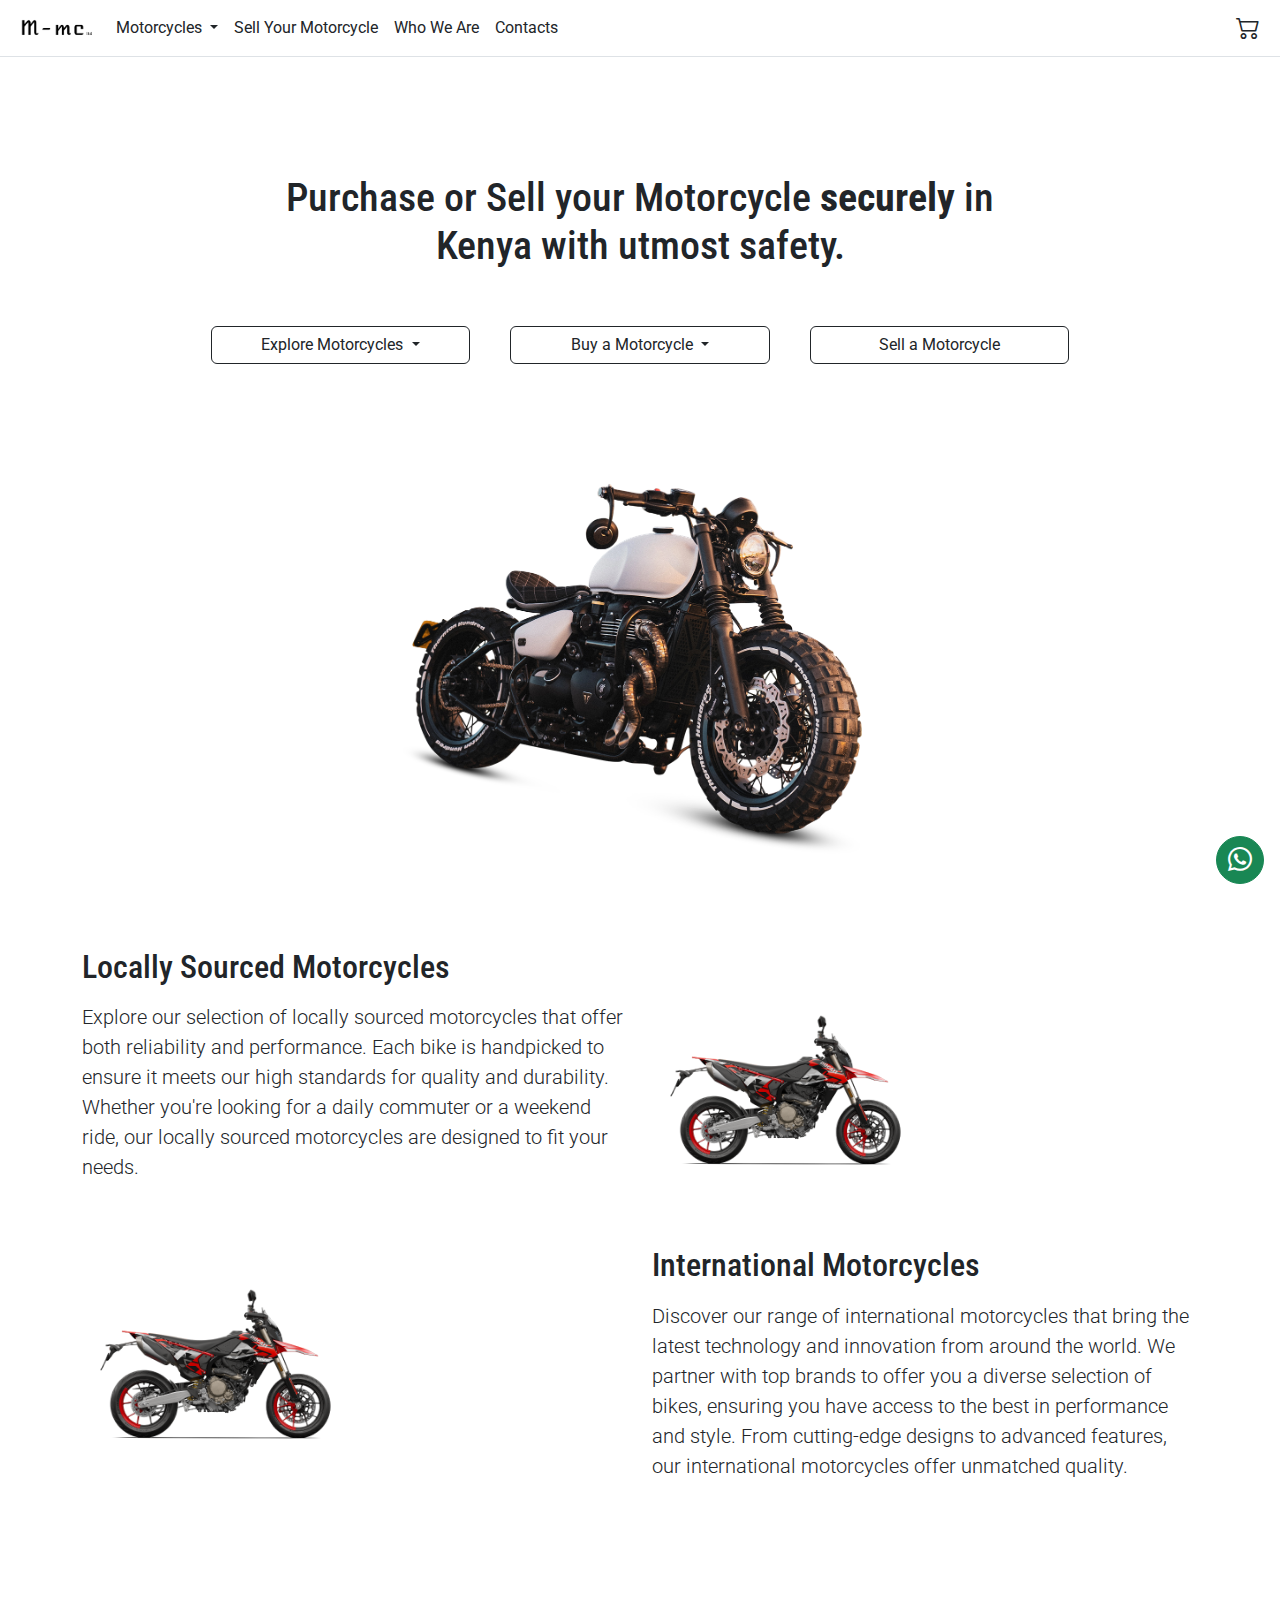
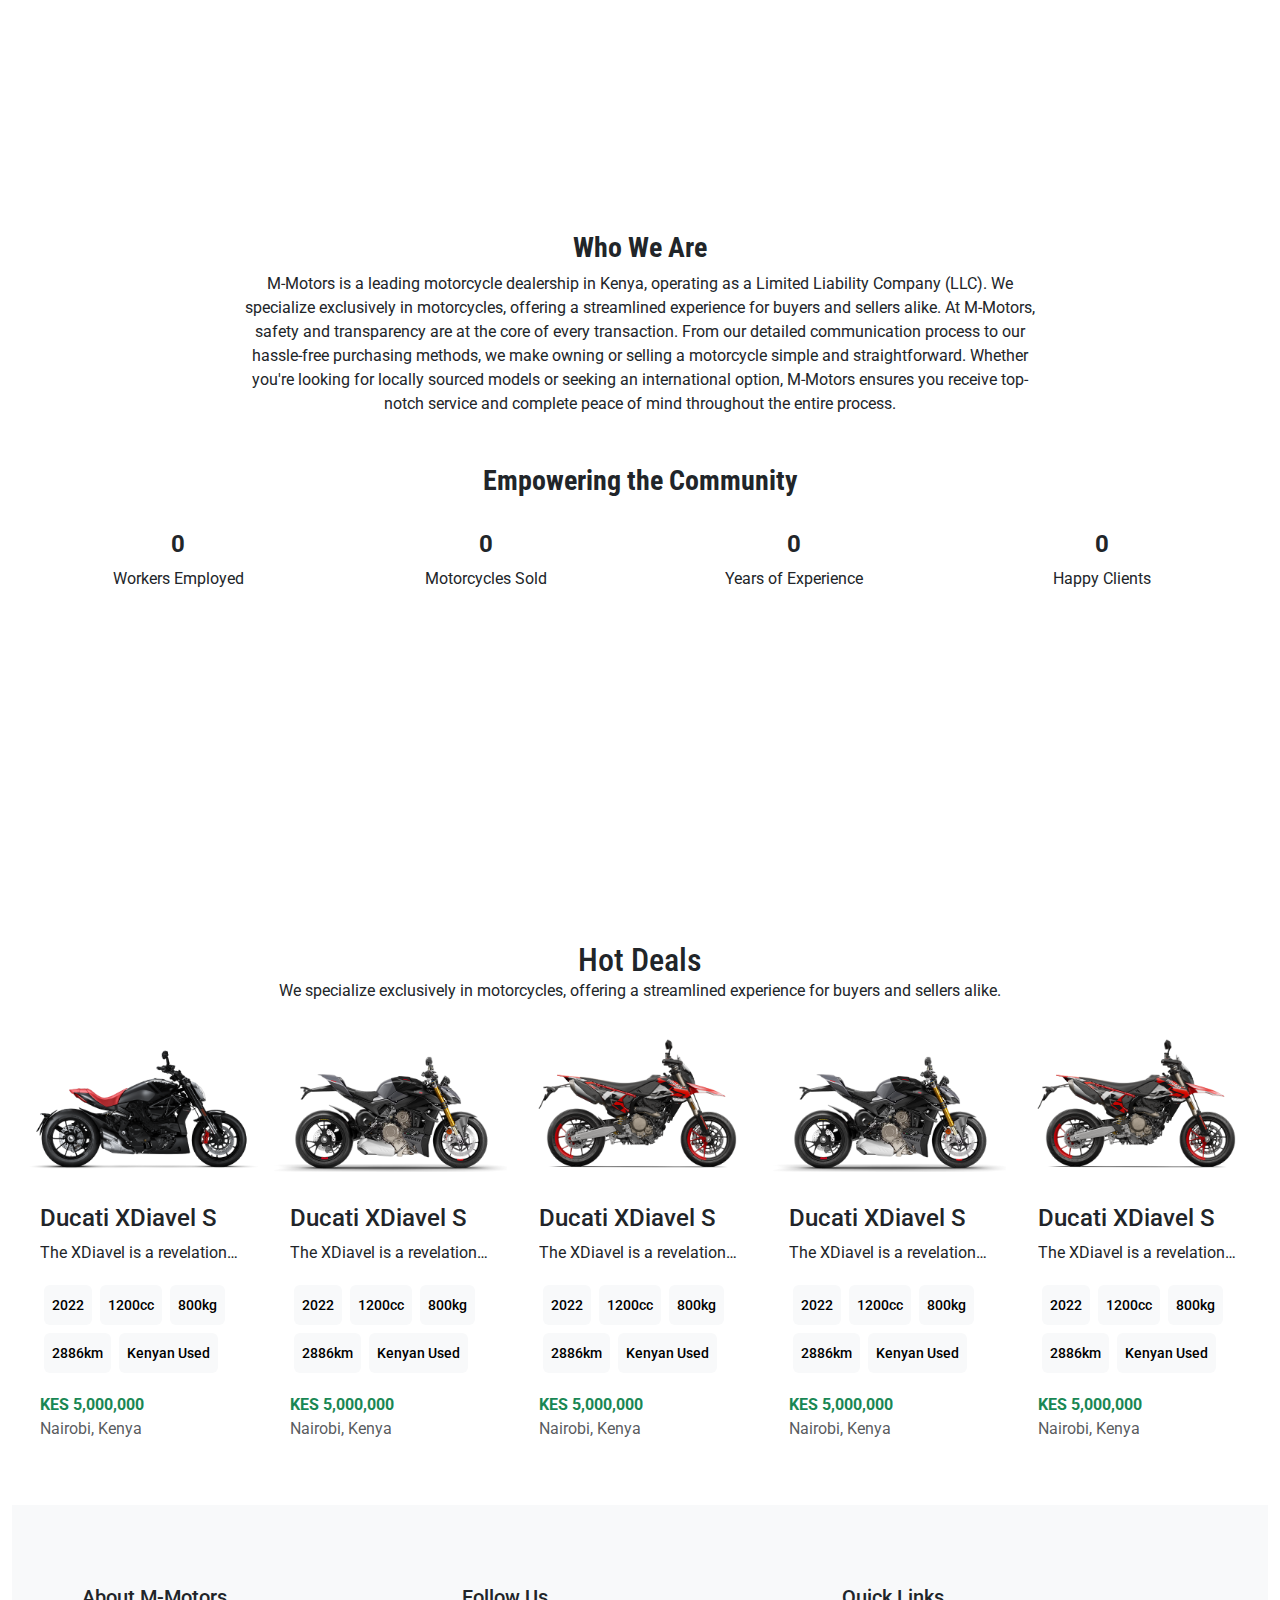
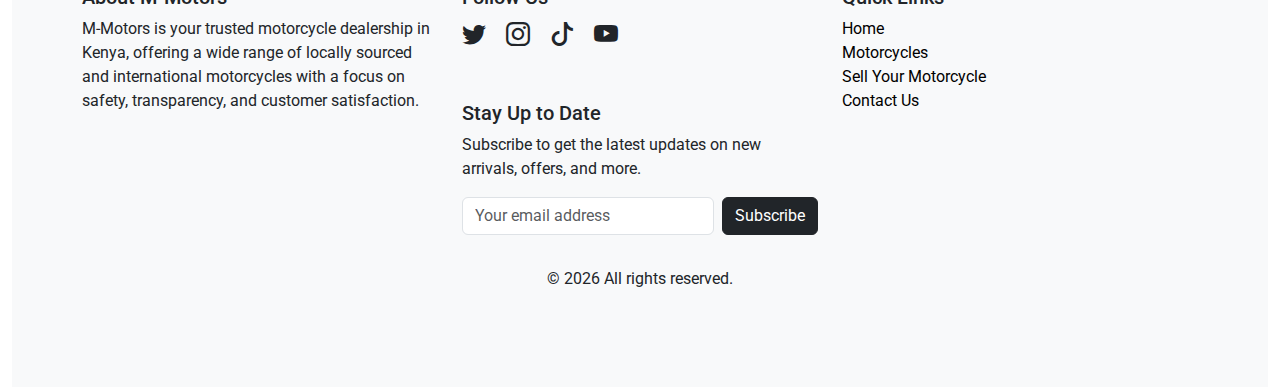
<file: index.html>
<!DOCTYPE html>
<html lang="en">
  <head>
    <meta charset="utf-8" />
    <meta name="viewport" content="width=device-width, initial-scale=1" />
    <title>M-Motors</title>
    <link
      href="https://cdn.jsdelivr.net/npm/bootstrap@5.3.3/dist/css/bootstrap.min.css"
      rel="stylesheet"
    />
    <link
      rel="stylesheet"
      href="https://cdn.jsdelivr.net/npm/bootstrap-icons@1.11.3/font/bootstrap-icons.min.css"
    />
    <link
      href="https://fonts.googleapis.com/css2?family=Roboto:wght@400;500;700&family=Roboto+Condensed:wght@400;700&display=swap"
      rel="stylesheet"
    />
    <link rel="stylesheet" href="styles.min.css" />
  
  </head>
  <body>
    <!-- Navbar -->
    <nav
      class="navbar navbar-expand-lg border-bottom bg-white fixed-top border-body p-2"
    >
      <div class="container-fluid">
        <a class="navbar-brand" href="index.html">
          <img src="src/mmotors.png" alt="M-motors Logo" class="logo-img" />
        </a>
        <button
          class="navbar-toggler"
          type="button"
          data-bs-toggle="collapse"
          data-bs-target="#navbarSupportedContent"
          aria-controls="navbarSupportedContent"
          aria-expanded="false"
          aria-label="Toggle navigation"
        >
          <span class="navbar-toggler-icon"></span>
        </button>
        <div class="collapse navbar-collapse" id="navbarSupportedContent">
          <ul class="navbar-nav me-auto mb-2 mb-lg-0">
            <li class="nav-item dropdown">
              <a
                class="nav-link dropdown-toggle text-dark"
                href="#"
                role="button"
                data-bs-toggle="dropdown"
                aria-expanded="false"
              >
                Motorcycles
              </a>
              <ul class="dropdown-menu">
                <li><a class="dropdown-item" href="allbikes.html">All</a></li>
                <li>
                  <a class="dropdown-item" href="#">Available in Kenya</a>
                </li>
                <li><a class="dropdown-item" href="#">Direct Import</a></li>
              </ul>
            </li>
            <li class="nav-item">
              <a class="nav-link text-dark" href="sell.html"
                >Sell Your Motorcycle</a
              >
            </li>
            <li class="nav-item">
              <a class="nav-link text-dark" href="#">Who We Are</a>
            </li>
            <li class="nav-item">
              <a class="nav-link text-dark" href="contact.html">Contacts</a>
            </li>
          </ul>
          <!-- Icons -->
          <a class="nav-link" href="#"><i class="bi bi-cart2 text-dark"></i></a>
        </div>
      </div>
    </nav>

    <!-- Main content -->
<div class="container-fluid min-vh-100 d-flex flex-column justify-content-center align-items-center">
  <div class="heroo text-center">
    <div class="row justify-content-center align-items-center mb-4 mt-5">
      <div class="col-8 col-md-8">
        <h1 class="mb-4">
          Purchase or Sell your Motorcycle
          <span class="fw-bolder">securely</span> in Kenya with utmost
          safety.
        </h1>
      </div>
    </div>

    <!-- Buttons Section -->
    <div class="row justify-content-center gap-3 mb-4 p-2">
      <!-- Explore Motorcycles Dropdown -->
      <div class="col-12 col-md-3">
        <div class="dropdown w-100">
          <button
            class="btn btn-outline-dark dropdown-toggle w-100"
            type="button"
            data-bs-toggle="dropdown"
            aria-expanded="false"
          >
            Explore Motorcycles
          </button>
          <ul class="dropdown-menu w-100">
            <li><a class="dropdown-item" href="ducati.php">Ducati</a></li>
            <li><a class="dropdown-item" href="zontes.php">Zontes</a></li>
            <li><a class="dropdown-item" href="allbikes.php">All</a></li>
          </ul>
        </div>
      </div>

      <!-- Buy a Motorcycle Dropdown -->
      <div class="col-12 col-md-3">
        <div class="dropdown w-100">
          <button
            class="btn btn-outline-dark dropdown-toggle w-100"
            type="button"
            data-bs-toggle="dropdown"
            aria-expanded="false"
          >
            Buy a Motorcycle
          </button>
          <ul class="dropdown-menu w-100">
            <li><a class="dropdown-item" href="#">International</a></li>
            <li><a class="dropdown-item" href="#">Locally</a></li>
          </ul>
        </div>
      </div>

      <!-- Sell a Motorcycle Button -->
      <div class="col-12 col-md-3 mb-4">
        <a href="sell.php" class="btn btn-outline-dark w-100">Sell a Motorcycle</a>
      </div>
    </div>
  </div>
  
  <!-- Image Section Wrapped in a Card with 5 Columns -->
<div class="container mt-4">
  <div class="row justify-content-center">
    <div class="col-12 col-md-6"> <!-- 5 columns on medium and larger screens -->
      <div class="card border-0">
        <div class="card-body">
          <div id="carouselExampleSlidesOnly" class="carousel slide" data-bs-ride="carousel">
            <div class="carousel-inner">
              <div class="carousel-item active">
                <img src="images/asset 6.webp" class="d-block w-100 img-fluid carousel-image" alt="...">
              </div>
              <div class="carousel-item">
                <img src="images/asset 8.webp" class="d-block w-100 carousel-image" alt="...">
              </div>
              <div class="carousel-item">
                <img src="images/asset 9.webp" class="d-block w-100 carousel-image" alt="...">
              </div>
            </div>
          </div>
        </div>
      </div>
    </div>
  </div>
</div>
</div>

    <!-- Additional Section -->
    <div class="container py-5">
      <div class="row justify-content-center align-items-center mb-4">
        <div class="col-12 col-md-6">
          <h2 class="mb-3">Locally Sourced Motorcycles</h2>
          <p class="lead">
            Explore our selection of locally sourced motorcycles that offer both
            reliability and performance. Each bike is handpicked to ensure it
            meets our high standards for quality and durability. Whether you're
            looking for a daily commuter or a weekend ride, our locally sourced
            motorcycles are designed to fit your needs.
          </p>
        </div>
        <div class="col-12 col-md-6 mt-4">
          <img
            src="images/asset 92.png"
            class="img-fluid w-50"
            alt="Your perfect fit"
          />
        </div>
      </div>
      <div class="row justify-content-center align-items-center mb-4 mt-4">
        <div class="col-12 col-md-6">
          <img
            src="images/asset 92.png"
            class="img-fluid w-50"
            alt="Your perfect fit"
          />
        </div>
        <div class="col-12 col-md-6">
          <h2 class="mb-3 mt-4">International Motorcycles</h2>
          <p class="lead">
            Discover our range of international motorcycles that bring the
            latest technology and innovation from around the world. We partner
            with top brands to offer you a diverse selection of bikes, ensuring
            you have access to the best in performance and style. From
            cutting-edge designs to advanced features, our international
            motorcycles offer unmatched quality.
          </p>
        </div>
      </div>
    </div>
    <div class="container-fluid mb-4">
      <div class="row justify-content-center align-items-center min-vh-100">
        <div class="col-12">
          <div class="card text-dark border-0 p-4">
            <!-- Text content taking 8 columns on larger screens -->
            <div class="text-dark d-flex flex-column justify-content-center">
              <div class="row justify-content-center">
                <div class="col-12 col-md-8">
                  <h3 class="card-title text-center fw-bold">Who We Are</h3>
                  <p class="card-text text-center">
                    M-Motors is a leading motorcycle dealership in Kenya, operating
                    as a Limited Liability Company (LLC). We specialize exclusively
                    in motorcycles, offering a streamlined experience for buyers and
                    sellers alike. At M-Motors, safety and transparency are at the
                    core of every transaction. From our detailed communication
                    process to our hassle-free purchasing methods, we make owning or
                    selling a motorcycle simple and straightforward. Whether you're
                    looking for locally sourced models or seeking an international
                    option, M-Motors ensures you receive top-notch service and
                    complete peace of mind throughout the entire process.
                  </p>
                </div>
              </div>
    
              <!-- Empowering the Community Section -->
              <div class="row mt-5 justify-content-center text-center text-dark">
                <div class="col-12 mb-4">
                  <h3 class="fw-bold text-dark">Empowering the Community</h3>
                </div>
    
                <div class="col-12 col-md-3">
                  <div class="card border-0 bg-transparent">
                    <h4 id="workers" class="fw-bold text-dark">0</h4>
                    <p class="text-dark">Workers Employed</p>
                  </div>
                </div>
    
                <div class="col-12 col-md-3">
                  <div class="card border-0 bg-transparent">
                    <h4 id="motorcycles" class="fw-bold text-dark">0</h4>
                    <p class="text-dark">Motorcycles Sold</p>
                  </div>
                </div>
    
                <div class="col-12 col-md-3">
                  <div class="card border-0 bg-transparent">
                    <h4 id="years" class="fw-bold text-dark">0</h4>
                    <p class="text-dark">Years of Experience</p>
                  </div>
                </div>
    
                <div class="col-12 col-md-3">
                  <div class="card border-0 bg-transparent">
                    <h4 id="clients" class="fw-bold text-dark">0</h4>
                    <p class="text-dark">Happy Clients</p>
                  </div>
                </div>
              </div>
            </div>
          </div>
        </div>
      </div>
    </div>
    
    <div class="container-fluid p-4">
      <h2 class="card-title text-center mt-4">Hot Deals</h2>
      <p class="card-text text-center mb-4">
        We specialize exclusively in motorcycles, offering a streamlined
        experience for buyers and sellers alike.
      </p>
      <div class="row row-cols-1 row-cols-md-5 g-3">
        <div class="col">
          <a href="#" class="text-decoration-none">
            <div class="card border-0">
              <img
                src="images/asset 91.png"
                class="card-img-top img-fluid"
                alt="Motorcycle Image"
              />
              <div class="card-body">
                <!-- Bike Make -->
                <h4
                  class="card-title d-flex justify-content-between align-items-center mt-3"
                >
                  Ducati XDiavel S
                  <!-- Year of Manufacture -->
                  <!-- <span class="badge bg-secondary text-dark">2022</span> -->
                </h4>

                <!-- Short Description -->
                <p class="card-text text-truncate">
                  The XDiavel is a revelation for the cruiser market in terms of
                  handling prowess, available performance, and the full
                  complement of technology as standard. It’s blisteringly quick,
                  with masses of torque for easy riding.
                </p>

                <!-- Bike Details -->
                <ul
                  class="list-unstyled d-flex flex-wrap justify-content-start gap-2 bg-white p-1 rounded"
                >
                  <li class="text-wrap text-bg-light p-2 rounded fw-medium">
                    <small>2022</small>
                  </li>
                  <li class="text-wrap text-bg-light p-2 rounded fw-medium">
                    <small>1200cc</small>
                  </li>
                  <li class="text-wrap text-bg-light rounded fw-medium p-2">
                    <small>800kg</small>
                  </li>
                  <li class="text-wrap text-bg-light rounded fw-medium p-2">
                    <small>2886km</small>
                  </li>
                  <li class="text-wrap text-bg-light rounded fw-medium p-2">
                    <small>Kenyan Used</small>
                  </li>
                </ul>

                <!-- Price -->
                <p class="card-price text-success fw-bold mt-2 mb-0">
                  KES 5,000,000
                </p>

                <!-- Location -->
                <p class="card-location text-muted mb-0">Nairobi, Kenya</p>
              </div>
            </div>
          </a>
        </div>

        <div class="col">
          <a href="#" class="text-decoration-none">
            <div class="card border-0">
              <img
                src="images/asset 94.png"
                class="card-img-top img-fluid"
                alt="Motorcycle Image"
              />
              <div class="card-body">
                <!-- Bike Make -->
                <h4
                  class="card-title d-flex justify-content-between align-items-center mt-3"
                >
                  Ducati XDiavel S
                  <!-- Year of Manufacture -->
                  <!-- <span class="badge bg-secondary text-dark">2022</span> -->
                </h4>

                <!-- Short Description -->
                <p class="card-text text-truncate">
                  The XDiavel is a revelation for the cruiser market in terms of
                  handling prowess, available performance, and the full
                  complement of technology as standard. It’s blisteringly quick,
                  with masses of torque for easy riding.
                </p>

                <!-- Bike Details -->
                <ul
                  class="list-unstyled d-flex flex-wrap justify-content-start gap-2 bg-white p-1 rounded"
                >
                  <li class="text-wrap text-bg-light p-2 rounded fw-medium">
                    <small>2022</small>
                  </li>
                  <li class="text-wrap text-bg-light p-2 rounded fw-medium">
                    <small>1200cc</small>
                  </li>
                  <li class="text-wrap text-bg-light rounded fw-medium p-2">
                    <small>800kg</small>
                  </li>
                  <li class="text-wrap text-bg-light rounded fw-medium p-2">
                    <small>2886km</small>
                  </li>
                  <li class="text-wrap text-bg-light rounded fw-medium p-2">
                    <small>Kenyan Used</small>
                  </li>
                </ul>

                <!-- Price -->
                <p class="card-price text-success fw-bold mt-2 mb-0">
                  KES 5,000,000
                </p>

                <!-- Location -->
                <p class="card-location text-muted mb-0">Nairobi, Kenya</p>
              </div>
            </div>
          </a>
        </div>

        <div class="col">
          <a href="#" class="text-decoration-none">
            <div class="card border-0">
              <img
                src="images/asset 92.png"
                class="card-img-top img-fluid"
                alt="Motorcycle Image"
              />
              <div class="card-body">
                <!-- Bike Make -->
                <h4
                  class="card-title d-flex justify-content-between align-items-center mt-3"
                >
                  Ducati XDiavel S
                  <!-- Year of Manufacture -->
                  <!-- <span class="badge bg-secondary text-dark">2022</span> -->
                </h4>

                <!-- Short Description -->
                <p class="card-text text-truncate">
                  The XDiavel is a revelation for the cruiser market in terms of
                  handling prowess, available performance, and the full
                  complement of technology as standard. It’s blisteringly quick,
                  with masses of torque for easy riding.
                </p>

                <!-- Bike Details -->
                <ul
                  class="list-unstyled d-flex flex-wrap justify-content-start gap-2 bg-white p-1 rounded"
                >
                  <li class="text-wrap text-bg-light p-2 rounded fw-medium">
                    <small>2022</small>
                  </li>
                  <li class="text-wrap text-bg-light p-2 rounded fw-medium">
                    <small>1200cc</small>
                  </li>
                  <li class="text-wrap text-bg-light rounded fw-medium p-2">
                    <small>800kg</small>
                  </li>
                  <li class="text-wrap text-bg-light rounded fw-medium p-2">
                    <small>2886km</small>
                  </li>
                  <li class="text-wrap text-bg-light rounded fw-medium p-2">
                    <small>Kenyan Used</small>
                  </li>
                </ul>

                <!-- Price -->
                <p class="card-price text-success fw-bold mt-2 mb-0">
                  KES 5,000,000
                </p>

                <!-- Location -->
                <p class="card-location text-muted mb-0">Nairobi, Kenya</p>
              </div>
            </div>
          </a>
        </div>
        <div class="col">
          <a href="#" class="text-decoration-none">
            <div class="card border-0">
              <img
                src="images/asset 94.png"
                class="card-img-top img-fluid"
                alt="Motorcycle Image"
              />
              <div class="card-body">
                <!-- Bike Make -->
                <h4
                  class="card-title d-flex justify-content-between align-items-center mt-3"
                >
                  Ducati XDiavel S
                  <!-- Year of Manufacture -->
                  <!-- <span class="badge bg-secondary text-dark">2022</span> -->
                </h4>

                <!-- Short Description -->
                <p class="card-text text-truncate">
                  The XDiavel is a revelation for the cruiser market in terms of
                  handling prowess, available performance, and the full
                  complement of technology as standard. It’s blisteringly quick,
                  with masses of torque for easy riding.
                </p>

                <!-- Bike Details -->
                <ul
                  class="list-unstyled d-flex flex-wrap justify-content-start gap-2 bg-white p-1 rounded"
                >
                  <li class="text-wrap text-bg-light p-2 rounded fw-medium">
                    <small>2022</small>
                  </li>
                  <li class="text-wrap text-bg-light p-2 rounded fw-medium">
                    <small>1200cc</small>
                  </li>
                  <li class="text-wrap text-bg-light rounded fw-medium p-2">
                    <small>800kg</small>
                  </li>
                  <li class="text-wrap text-bg-light rounded fw-medium p-2">
                    <small>2886km</small>
                  </li>
                  <li class="text-wrap text-bg-light rounded fw-medium p-2">
                    <small>Kenyan Used</small>
                  </li>
                </ul>

                <!-- Price -->
                <p class="card-price text-success fw-bold mt-2 mb-0">
                  KES 5,000,000
                </p>

                <!-- Location -->
                <p class="card-location text-muted mb-0">Nairobi, Kenya</p>
              </div>
            </div>
          </a>
        </div>

        <div class="col">
          <a href="#" class="text-decoration-none">
            <div class="card border-0">
              <img
                src="images/asset 92.png"
                class="card-img-top img-fluid"
                alt="Motorcycle Image"
              />
              <div class="card-body">
                <!-- Bike Make -->
                <h4
                  class="card-title d-flex justify-content-between align-items-center mt-3"
                >
                  Ducati XDiavel S
                  <!-- Year of Manufacture -->
                  <!-- <span class="badge bg-secondary text-dark">2022</span> -->
                </h4>

                <!-- Short Description -->
                <p class="card-text text-truncate">
                  The XDiavel is a revelation for the cruiser market in terms of
                  handling prowess, available performance, and the full
                  complement of technology as standard. It’s blisteringly quick,
                  with masses of torque for easy riding.
                </p>

                <!-- Bike Details -->
                <ul
                  class="list-unstyled d-flex flex-wrap justify-content-start gap-2 bg-white p-1 rounded"
                >
                  <li class="text-wrap text-bg-light p-2 rounded fw-medium">
                    <small>2022</small>
                  </li>
                  <li class="text-wrap text-bg-light p-2 rounded fw-medium">
                    <small>1200cc</small>
                  </li>
                  <li class="text-wrap text-bg-light rounded fw-medium p-2">
                    <small>800kg</small>
                  </li>
                  <li class="text-wrap text-bg-light rounded fw-medium p-2">
                    <small>2886km</small>
                  </li>
                  <li class="text-wrap text-bg-light rounded fw-medium p-2">
                    <small>Kenyan Used</small>
                  </li>
                </ul>

                <!-- Price -->
                <p class="card-price text-success fw-bold mt-2 mb-0">
                  KES 5,000,000
                </p>

                <!-- Location -->
                <p class="card-location text-muted mb-0">Nairobi, Kenya</p>
              </div>
            </div>
          </a>
        </div>
      </div>
    </div>
    <!-- Footer Section -->
    <div class="container-fluid mt-4">
      <footer class="bg-light text-dark">
        <div class="container">
          <div class="row justify-content-center">
            <!-- Column 1: About M-Motors -->
            <div class="col-12 col-md-4 mb-3 d-flex flex-column">
              <h5>About M-Motors</h5>
              <p>
                M-Motors is your trusted motorcycle dealership in Kenya,
                offering a wide range of locally sourced and international
                motorcycles with a focus on safety, transparency, and customer
                satisfaction.
              </p>
            </div>

            <!-- Column 2: Stay Up to Date with Social Media Links -->
            <div class="col-12 col-md-4 mb-3 d-flex flex-column">
              <h5>Follow Us</h5>
              <div class="mb-5">
                <a href="#" class="text-dark me-3"
                  ><i class="bi bi-twitter"></i
                ></a>
                <a href="#" class="text-dark me-3"
                  ><i class="bi bi-instagram"></i
                ></a>
                <a href="#" class="text-dark me-3"
                  ><i class="bi bi-tiktok"></i
                ></a>
                <a href="#" class="text-dark me-3"
                  ><i class="bi bi-youtube"></i
                ></a>
              </div>

              <h5>Stay Up to Date</h5>
              <p>
                Subscribe to get the latest updates on new arrivals, offers, and
                more.
              </p>
              <form class="d-flex">
                <input
                  type="email"
                  class="form-control me-2"
                  placeholder="Your email address"
                  aria-label="Email address"
                />
                <button type="submit" class="btn btn-dark">Subscribe</button>
              </form>
            </div>

            <!-- Column 3: Quick Links -->
            <div class="col-12 col-md-4 mb-3 d-flex flex-column">
              <h5>Quick Links</h5>
              <ul class="list-unstyled footerlink">
                <li><a href="index.php">Home</a></li>
                <li><a href="allbikes.php">Motorcycles</a></li>
                <li><a href="sell.php">Sell Your Motorcycle</a></li>
                <li><a href="#">Contact Us</a></li>
              </ul>
            </div>
          </div>
        </div>
        <!-- Copyright Section -->
        <div class="row text-center mt-3">
          <div class="col-12">
                    <p class="text-dark">&copy; <span id="current-year"></span> All rights reserved.</p>
                </div>
        </div>
      </footer>
    </div>

    <!-- WhatsApp Chat Button -->
    <a
      href="https://wa.me/254700000000"
      target="_blank"
      id="whatsapp-chat"
      class="btn btn-success d-flex justify-content-center align-items-center rounded-circle position-fixed bottom-0 end-0 m-3"
      style="display: block; font-size: 24px; width: 48px; height: 48px"
    >
      <i class="bi bi-whatsapp"></i>
    </a>

    <!-- WhatsApp Chat Icon Script (Optional for toggle visibility based on scroll) -->
    <script>
      // Optionally hide the button when not needed
      window.onscroll = function () {
        var whatsappButton = document.getElementById("whatsapp-chat");
        if (
          document.body.scrollTop > 100 ||
          document.documentElement.scrollTop > 100
        ) {
          whatsappButton.style.display = "block";
        } else {
          whatsappButton.style.display = "block"; // You can hide if needed
        }
      };
    </script>
<script>// Dynamically set the current year
document.addEventListener("DOMContentLoaded", () => {
    document.getElementById("current-year").textContent = new Date().getFullYear();
});</script>
    <!-- Bootstrap Scripts -->
    <script src="https://cdn.jsdelivr.net/npm/@popperjs/core@2.11.8/dist/umd/popper.min.js"></script>
    <script src="https://cdn.jsdelivr.net/npm/bootstrap@5.3.3/dist/js/bootstrap.min.js"></script>
  </body>
</html>
</file>
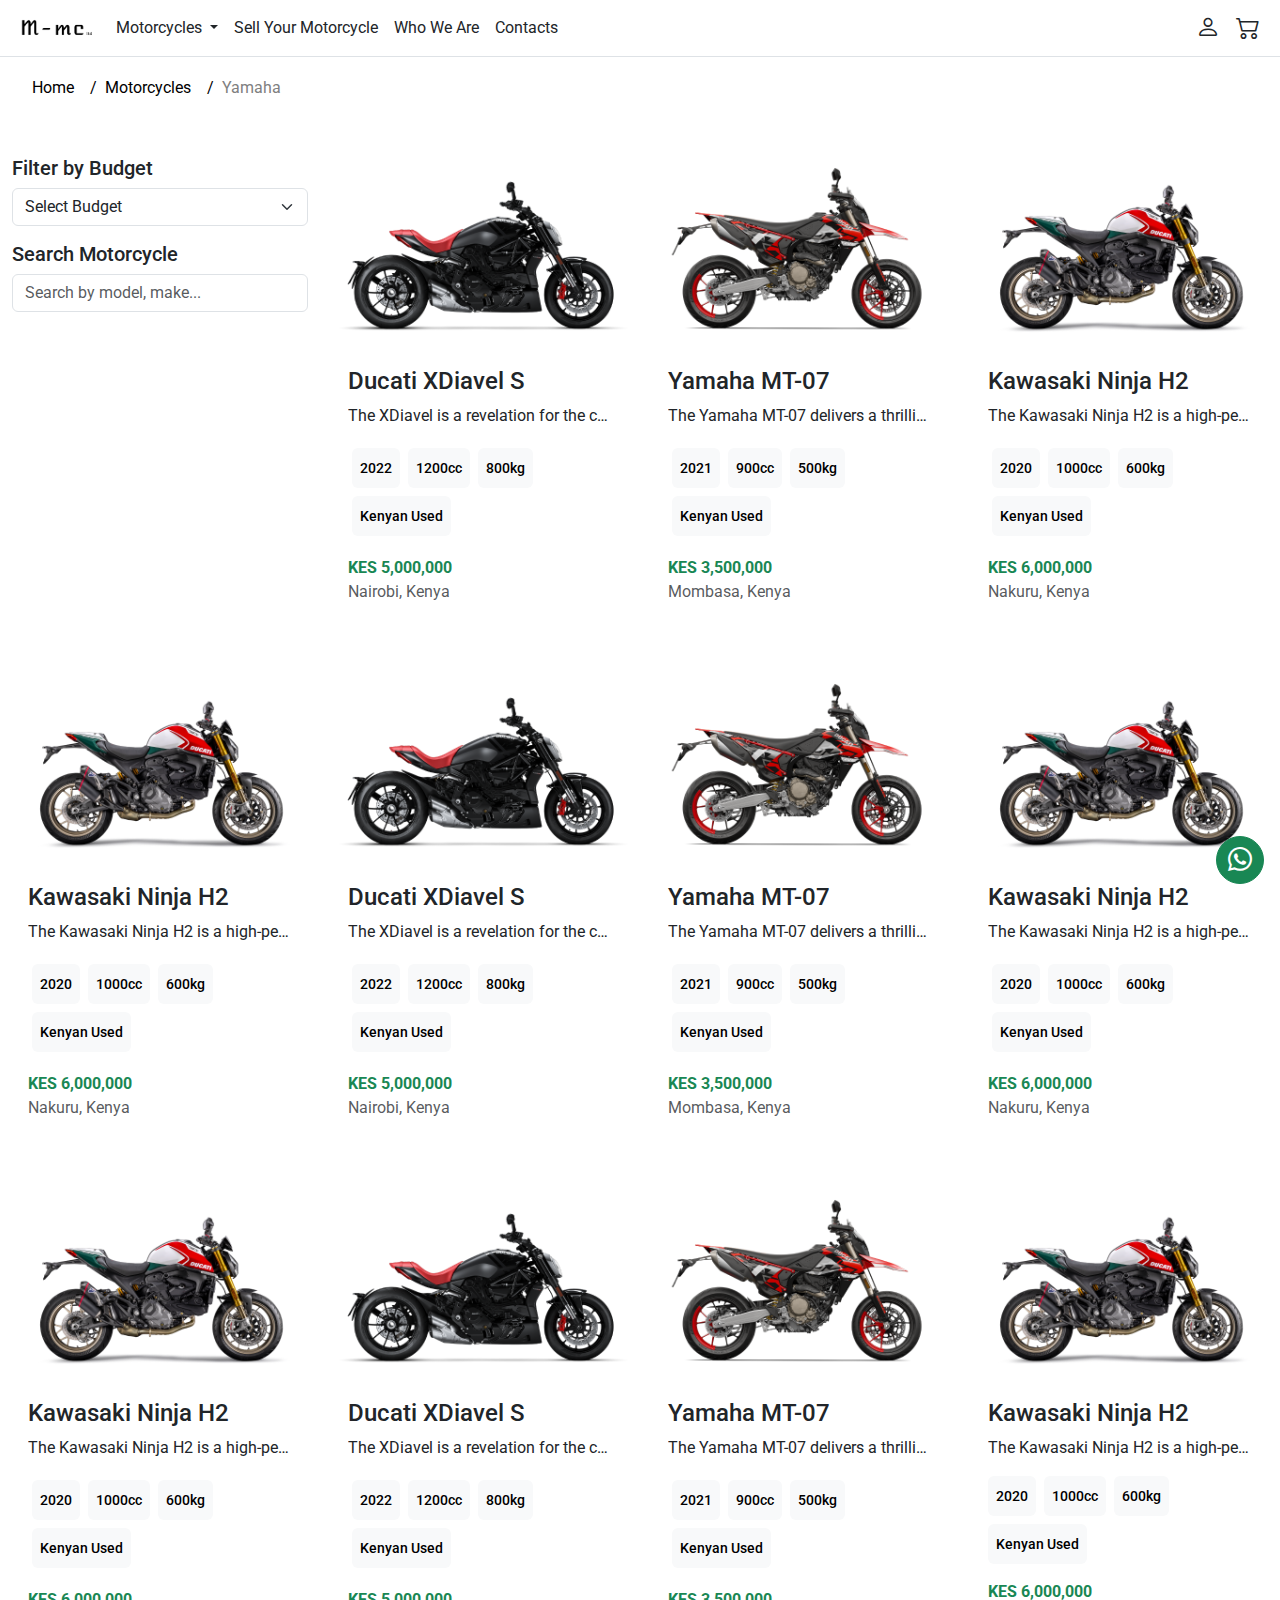
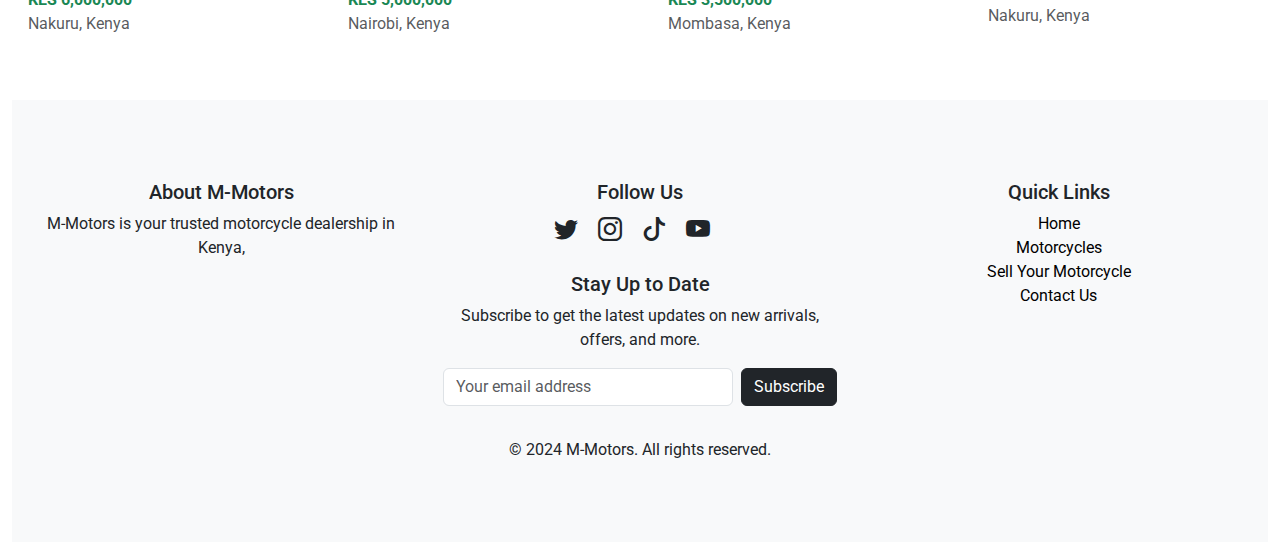
<file: allbikes.html>
<!DOCTYPE html>
<html lang="en">
  <head>
    <meta charset="utf-8" />
    <meta name="viewport" content="width=device-width, initial-scale=1" />
    <title>M-Motors</title>
    <link
      href="https://cdn.jsdelivr.net/npm/bootstrap@5.3.3/dist/css/bootstrap.min.css"
      rel="stylesheet"
    />
    <link
      rel="stylesheet"
      href="https://cdn.jsdelivr.net/npm/bootstrap-icons@1.11.3/font/bootstrap-icons.min.css"
    />
    <link
      href="https://fonts.googleapis.com/css2?family=Roboto:wght@400;500;700&family=Roboto+Condensed:wght@400;700&display=swap"
      rel="stylesheet"
    />
    <link rel="stylesheet" href="styles.min.css" />
  </head>
  <body>
    <!-- Navbar -->
    <nav class="navbar navbar-expand-lg border-bottom bg-white fixed-top border-body p-2">
      <div class="container-fluid">
        <a class="navbar-brand" href="index.html">
          <img src="src/mmotors.png" alt="M-motors Logo" class="logo-img" />
        </a>
        <button
          class="navbar-toggler"
          type="button"
          data-bs-toggle="collapse"
          data-bs-target="#navbarSupportedContent"
          aria-controls="navbarSupportedContent"
          aria-expanded="false"
          aria-label="Toggle navigation"
        >
          <span class="navbar-toggler-icon"></span>
        </button>
        <div class="collapse navbar-collapse" id="navbarSupportedContent">
          <ul class="navbar-nav me-auto mb-2 mb-lg-0">
            <li class="nav-item dropdown">
              <a
                class="nav-link dropdown-toggle text-dark"
                href="#"
                role="button"
                data-bs-toggle="dropdown"
                aria-expanded="false"
              >
                Motorcycles
              </a>
              <ul class="dropdown-menu">
                <li><a class="dropdown-item" href="allbikes.html">All</a></li>
                <li>
                  <a class="dropdown-item" href="#">Available in Kenya</a>
                </li>
                <li><a class="dropdown-item" href="#">Direct Import</a></li>
              </ul>
            </li>
            <li class="nav-item">
              <a class="nav-link text-dark" href="sell.html">Sell Your Motorcycle</a>
            </li>
            <li class="nav-item">
              <a class="nav-link text-dark" href="#">Who We Are</a>
            </li>
            <li class="nav-item">
              <a class="nav-link text-dark" href="contacts.html">Contacts</a>
            </li>
          </ul>
          <!-- Icons -->
          <a class="nav-link me-3" href="#"
            ><i class="bi bi-person text-dark"></i
          ></a>
          <a class="nav-link" href="#"><i class="bi bi-cart2 text-dark"></i></a>
        </div>
      </div>
    </nav>

    <!-- Main content -->
    <div class="container-fluid mt-5">
        <div class="row mb-4 mt-4">
            <div class="col-12 col-md-6 mt-3">
            <nav aria-label="breadcrumb">
                <ol class="breadcrumb bg-white">
                  <li class="breadcrumb-item"><a href="index.html">Home</a></li>
                  <li class="breadcrumb-item"><a href="allbikes.html">Motorcycles</a></li>
                  <li class="breadcrumb-item active" aria-current="page">Yamaha</li>
                </ol>
              </nav>
            </div>
        </div>
      <div class="row mt-4 mb-4">
        <!-- Filter/Search Column -->
        <div class="col-12 col-md-4 col-lg-3 mb-4 mt-1">
          <h5>Filter by Budget</h5>
          <select class="form-select mb-3">
            <option selected>Select Budget</option>
            <option value="1">Below KES 100,000</option>
            <option value="2">KES 100,000 - 200,000</option>
            <option value="3">KES 200,000 - 300,000</option>
            <option value="4">KES 300,000 - 400,000</option>
            <option value="5">KES 400,000 - 500,000</option>
            <option value="6">KES 500,000 - 600,000</option>
            <option value="7">KES 600,000 - 700,000</option>
            <option value="8">KES 700,000 - 800,000</option>
            <option value="9">KES 800,000 - 900,000</option>
            <option value="10">Above 1 Million</option>
          </select>

          <h5>Search Motorcycle</h5>
          <input
            type="text"
            class="form-control mb-3"
            placeholder="Search by model, make..."
          />
        </div>

        <!-- Motorcycle Card 1 -->
        <div class="col-12 col-md-6 col-lg-3 mb-4">
          <a href="#" class="text-decoration-none">
            <div class="card border-0">
              <img
                src="images/asset 91.png"
                class="card-img-top img-fluid"
                alt="Motorcycle Image"
              />
              <div class="card-body">
                <!-- Bike Make -->
                <h4
                  class="card-title d-flex justify-content-between align-items-center mt-3"
                >
                  Ducati XDiavel S
                </h4>

                <!-- Short Description -->
                <p class="card-text text-truncate">
                  The XDiavel is a revelation for the cruiser market in terms of
                  handling prowess, available performance, and the full
                  complement of technology as standard.
                </p>

                <!-- Bike Details -->
                <ul
                  class="list-unstyled d-flex flex-wrap justify-content-start gap-2 bg-white p-1 rounded"
                >
                  <li class="text-wrap text-bg-light p-2 rounded fw-medium">
                    <small>2022</small>
                  </li>
                  <li class="text-wrap text-bg-light p-2 rounded fw-medium">
                    <small>1200cc</small>
                  </li>
                  <li class="text-wrap text-bg-light p-2 rounded fw-medium">
                    <small>800kg</small>
                  </li>
                  <li class="text-wrap text-bg-light p-2 rounded fw-medium">
                    <small>Kenyan Used</small>
                  </li>
                </ul>

                <!-- Price -->
                <p class="card-price text-success fw-bold mt-2 mb-0">
                  KES 5,000,000
                </p>

                <!-- Location -->
                <p class="card-location text-muted mb-0">Nairobi, Kenya</p>
              </div>
            </div>
          </a>
        </div>

        <!-- Motorcycle Card 2 -->
        <div class="col-12 col-md-6 col-lg-3 mb-4">
          <a href="#" class="text-decoration-none">
            <div class="card border-0">
              <img
                src="images/asset 92.png"
                class="card-img-top img-fluid"
                alt="Motorcycle Image"
              />
              <div class="card-body">
                <h4
                  class="card-title d-flex justify-content-between align-items-center mt-3"
                >
                  Yamaha MT-07
                </h4>
                <p class="card-text text-truncate">
                  The Yamaha MT-07 delivers a thrilling experience with great
                  performance, handling, and value.
                </p>
                <ul
                  class="list-unstyled d-flex flex-wrap justify-content-start gap-2 bg-white p-1 rounded"
                >
                  <li class="text-wrap text-bg-light p-2 rounded fw-medium">
                    <small>2021</small>
                  </li>
                  <li class="text-wrap text-bg-light p-2 rounded fw-medium">
                    <small>900cc</small>
                  </li>
                  <li class="text-wrap text-bg-light p-2 rounded fw-medium">
                    <small>500kg</small>
                  </li>
                  <li class="text-wrap text-bg-light p-2 rounded fw-medium">
                    <small>Kenyan Used</small>
                  </li>
                </ul>
                <p class="card-price text-success fw-bold mt-2 mb-0">
                  KES 3,500,000
                </p>
                <p class="card-location text-muted mb-0">Mombasa, Kenya</p>
              </div>
            </div>
          </a>
        </div>

        <!-- Motorcycle Card 3 -->
        <div class="col-12 col-md-6 col-lg-3 mb-4">
          <a href="#" class="text-decoration-none">
            <div class="card border-0">
              <img
                src="images/asset 93.png"
                class="card-img-top img-fluid"
                alt="Motorcycle Image"
              />
              <div class="card-body">
                <h4
                  class="card-title d-flex justify-content-between align-items-center mt-3"
                >
                  Kawasaki Ninja H2
                </h4>
                <p class="card-text text-truncate">
                  The Kawasaki Ninja H2 is a high-performance sportbike that is
                  known for its raw speed and exceptional handling.
                </p>
                <ul
                  class="list-unstyled d-flex flex-wrap justify-content-start gap-2 bg-white p-1 rounded"
                >
                  <li class="text-wrap text-bg-light p-2 rounded fw-medium">
                    <small>2020</small>
                  </li>
                  <li class="text-wrap text-bg-light p-2 rounded fw-medium">
                    <small>1000cc</small>
                  </li>
                  <li class="text-wrap text-bg-light p-2 rounded fw-medium">
                    <small>600kg</small>
                  </li>
                  <li class="text-wrap text-bg-light p-2 rounded fw-medium">
                    <small>Kenyan Used</small>
                  </li>
                </ul>
                <p class="card-price text-success fw-bold mt-2 mb-0">
                  KES 6,000,000
                </p>
                <p class="card-location text-muted mb-0">Nakuru, Kenya</p>
              </div>
            </div>
          </a>
        </div>
      </div>
      <div class="row mt-4 mb-4">
        <!-- Motorcycle Card 1 -->
        <div class="col-12 col-md-6 col-lg-3 mb-4">
          <a href="#" class="text-decoration-none">
            <div class="card border-0">
              <img
                src="images/asset 93.png"
                class="card-img-top img-fluid"
                alt="Motorcycle Image"
              />
              <div class="card-body">
                <h4
                  class="card-title d-flex justify-content-between align-items-center mt-3"
                >
                  Kawasaki Ninja H2
                </h4>
                <p class="card-text text-truncate">
                  The Kawasaki Ninja H2 is a high-performance sportbike that is
                  known for its raw speed and exceptional handling.
                </p>
                <ul
                  class="list-unstyled d-flex flex-wrap justify-content-start gap-2 bg-white p-1 rounded"
                >
                  <li class="text-wrap text-bg-light p-2 rounded fw-medium">
                    <small>2020</small>
                  </li>
                  <li class="text-wrap text-bg-light p-2 rounded fw-medium">
                    <small>1000cc</small>
                  </li>
                  <li class="text-wrap text-bg-light p-2 rounded fw-medium">
                    <small>600kg</small>
                  </li>
                  <li class="text-wrap text-bg-light p-2 rounded fw-medium">
                    <small>Kenyan Used</small>
                  </li>
                </ul>
                <p class="card-price text-success fw-bold mt-2 mb-0">
                  KES 6,000,000
                </p>
                <p class="card-location text-muted mb-0">Nakuru, Kenya</p>
              </div>
            </div>
          </a>
        </div>

        <!-- Motorcycle Card 2 -->
        <div class="col-12 col-md-6 col-lg-3 mb-4">
          <a href="#" class="text-decoration-none">
            <div class="card border-0">
              <img
                src="images/asset 91.png"
                class="card-img-top img-fluid"
                alt="Motorcycle Image"
              />
              <div class="card-body">
                <!-- Bike Make -->
                <h4
                  class="card-title d-flex justify-content-between align-items-center mt-3"
                >
                  Ducati XDiavel S
                </h4>

                <!-- Short Description -->
                <p class="card-text text-truncate">
                  The XDiavel is a revelation for the cruiser market in terms of
                  handling prowess, available performance, and the full
                  complement of technology as standard.
                </p>

                <!-- Bike Details -->
                <ul
                  class="list-unstyled d-flex flex-wrap justify-content-start gap-2 bg-white p-1 rounded"
                >
                  <li class="text-wrap text-bg-light p-2 rounded fw-medium">
                    <small>2022</small>
                  </li>
                  <li class="text-wrap text-bg-light p-2 rounded fw-medium">
                    <small>1200cc</small>
                  </li>
                  <li class="text-wrap text-bg-light p-2 rounded fw-medium">
                    <small>800kg</small>
                  </li>
                  <li class="text-wrap text-bg-light p-2 rounded fw-medium">
                    <small>Kenyan Used</small>
                  </li>
                </ul>

                <!-- Price -->
                <p class="card-price text-success fw-bold mt-2 mb-0">
                  KES 5,000,000
                </p>

                <!-- Location -->
                <p class="card-location text-muted mb-0">Nairobi, Kenya</p>
              </div>
            </div>
          </a>
        </div>

        <!-- Motorcycle Card 3 -->
        <div class="col-12 col-md-6 col-lg-3 mb-4">
          <a href="#" class="text-decoration-none">
            <div class="card border-0">
              <img
                src="images/asset 92.png"
                class="card-img-top img-fluid"
                alt="Motorcycle Image"
              />
              <div class="card-body">
                <h4
                  class="card-title d-flex justify-content-between align-items-center mt-3"
                >
                  Yamaha MT-07
                </h4>
                <p class="card-text text-truncate">
                  The Yamaha MT-07 delivers a thrilling experience with great
                  performance, handling, and value.
                </p>
                <ul
                  class="list-unstyled d-flex flex-wrap justify-content-start gap-2 bg-white p-1 rounded"
                >
                  <li class="text-wrap text-bg-light p-2 rounded fw-medium">
                    <small>2021</small>
                  </li>
                  <li class="text-wrap text-bg-light p-2 rounded fw-medium">
                    <small>900cc</small>
                  </li>
                  <li class="text-wrap text-bg-light p-2 rounded fw-medium">
                    <small>500kg</small>
                  </li>
                  <li class="text-wrap text-bg-light p-2 rounded fw-medium">
                    <small>Kenyan Used</small>
                  </li>
                </ul>
                <p class="card-price text-success fw-bold mt-2 mb-0">
                  KES 3,500,000
                </p>
                <p class="card-location text-muted mb-0">Mombasa, Kenya</p>
              </div>
            </div>
          </a>
        </div>

        <!-- Motorcycle Card 4 -->
        <div class="col-12 col-md-6 col-lg-3 mb-4">
          <a href="#" class="text-decoration-none">
            <div class="card border-0">
              <img
                src="images/asset 93.png"
                class="card-img-top img-fluid"
                alt="Motorcycle Image"
              />
              <div class="card-body">
                <h4
                  class="card-title d-flex justify-content-between align-items-center mt-3"
                >
                  Kawasaki Ninja H2
                </h4>
                <p class="card-text text-truncate">
                  The Kawasaki Ninja H2 is a high-performance sportbike that is
                  known for its raw speed and exceptional handling.
                </p>
                <ul
                  class="list-unstyled d-flex flex-wrap justify-content-start gap-2 bg-white p-1 rounded"
                >
                  <li class="text-wrap text-bg-light p-2 rounded fw-medium">
                    <small>2020</small>
                  </li>
                  <li class="text-wrap text-bg-light p-2 rounded fw-medium">
                    <small>1000cc</small>
                  </li>
                  <li class="text-wrap text-bg-light p-2 rounded fw-medium">
                    <small>600kg</small>
                  </li>
                  <li class="text-wrap text-bg-light p-2 rounded fw-medium">
                    <small>Kenyan Used</small>
                  </li>
                </ul>
                <p class="card-price text-success fw-bold mt-2 mb-0">
                  KES 6,000,000
                </p>
                <p class="card-location text-muted mb-0">Nakuru, Kenya</p>
              </div>
            </div>
          </a>
        </div>
      </div>
      <div class="row mt-4 mb-4">
        <!-- Motorcycle Card 1 -->
        <div class="col-12 col-md-6 col-lg-3 mb-4">
          <a href="#" class="text-decoration-none">
            <div class="card border-0">
              <img
                src="images/asset 93.png"
                class="card-img-top img-fluid"
                alt="Motorcycle Image"
              />
              <div class="card-body">
                <h4
                  class="card-title d-flex justify-content-between align-items-center mt-3"
                >
                  Kawasaki Ninja H2
                </h4>
                <p class="card-text text-truncate">
                  The Kawasaki Ninja H2 is a high-performance sportbike that is
                  known for its raw speed and exceptional handling.
                </p>
                <ul
                  class="list-unstyled d-flex flex-wrap justify-content-start gap-2 bg-white p-1 rounded"
                >
                  <li class="text-wrap text-bg-light p-2 rounded fw-medium">
                    <small>2020</small>
                  </li>
                  <li class="text-wrap text-bg-light p-2 rounded fw-medium">
                    <small>1000cc</small>
                  </li>
                  <li class="text-wrap text-bg-light p-2 rounded fw-medium">
                    <small>600kg</small>
                  </li>
                  <li class="text-wrap text-bg-light p-2 rounded fw-medium">
                    <small>Kenyan Used</small>
                  </li>
                </ul>
                <p class="card-price text-success fw-bold mt-2 mb-0">
                  KES 6,000,000
                </p>
                <p class="card-location text-muted mb-0">Nakuru, Kenya</p>
              </div>
            </div>
          </a>
        </div>

        <!-- Motorcycle Card 2 -->
        <div class="col-12 col-md-6 col-lg-3 mb-4">
          <a href="#" class="text-decoration-none">
            <div class="card border-0">
              <img
                src="images/asset 91.png"
                class="card-img-top img-fluid"
                alt="Motorcycle Image"
              />
              <div class="card-body">
                <!-- Bike Make -->
                <h4
                  class="card-title d-flex justify-content-between align-items-center mt-3"
                >
                  Ducati XDiavel S
                </h4>

                <!-- Short Description -->
                <p class="card-text text-truncate">
                  The XDiavel is a revelation for the cruiser market in terms of
                  handling prowess, available performance, and the full
                  complement of technology as standard.
                </p>

                <!-- Bike Details -->
                <ul
                  class="list-unstyled d-flex flex-wrap justify-content-start gap-2 bg-white p-1 rounded"
                >
                  <li class="text-wrap text-bg-light p-2 rounded fw-medium">
                    <small>2022</small>
                  </li>
                  <li class="text-wrap text-bg-light p-2 rounded fw-medium">
                    <small>1200cc</small>
                  </li>
                  <li class="text-wrap text-bg-light p-2 rounded fw-medium">
                    <small>800kg</small>
                  </li>
                  <li class="text-wrap text-bg-light p-2 rounded fw-medium">
                    <small>Kenyan Used</small>
                  </li>
                </ul>

                <!-- Price -->
                <p class="card-price text-success fw-bold mt-2 mb-0">
                  KES 5,000,000
                </p>

                <!-- Location -->
                <p class="card-location text-muted mb-0">Nairobi, Kenya</p>
              </div>
            </div>
          </a>
        </div>

        <!-- Motorcycle Card 3 -->
        <div class="col-12 col-md-6 col-lg-3 mb-4">
          <a href="#" class="text-decoration-none">
            <div class="card border-0">
              <img
                src="images/asset 92.png"
                class="card-img-top img-fluid"
                alt="Motorcycle Image"
              />
              <div class="card-body">
                <h4
                  class="card-title d-flex justify-content-between align-items-center mt-3"
                >
                  Yamaha MT-07
                </h4>
                <p class="card-text text-truncate">
                  The Yamaha MT-07 delivers a thrilling experience with great
                  performance, handling, and value.
                </p>
                <ul
                  class="list-unstyled d-flex flex-wrap justify-content-start gap-2 bg-white p-1 rounded"
                >
                  <li class="text-wrap text-bg-light p-2 rounded fw-medium">
                    <small>2021</small>
                  </li>
                  <li class="text-wrap text-bg-light p-2 rounded fw-medium">
                    <small>900cc</small>
                  </li>
                  <li class="text-wrap text-bg-light p-2 rounded fw-medium">
                    <small>500kg</small>
                  </li>
                  <li class="text-wrap text-bg-light p-2 rounded fw-medium">
                    <small>Kenyan Used</small>
                  </li>
                </ul>
                <p class="card-price text-success fw-bold mt-2 mb-0">
                  KES 3,500,000
                </p>
                <p class="card-location text-muted mb-0">Mombasa, Kenya</p>
              </div>
            </div>
          </a>
        </div>

        <!-- Motorcycle Card 4 -->
        <div class="col-12 col-md-6 col-lg-3 mb-4">
          <a href="#" class="text-decoration-none">
            <div class="card border-0">
              <img
                src="images/asset 93.png"
                class="card-img-top img-fluid"
                alt="Motorcycle Image"
              />
              <div class="card-body">
                <h4
                  class="card-title d-flex justify-content-between align-items-center mt-3"
                >
                  Kawasaki Ninja H2
                </h4>
                <p class="card-text text-truncate">
                  The Kawasaki Ninja H2 is a high-performance sportbike that is
                  known for its raw speed and exceptional handling.
                </p>
                <ul
                  class="list-unstyled d-flex flex-wrap justify-content-start gap-2 bg-white rounded"
                >
                  <li class="text-wrap text-bg-light p-2 rounded fw-medium">
                    <small>2020</small>
                  </li>
                  <li class="text-wrap text-bg-light p-2 rounded fw-medium">
                    <small>1000cc</small>
                  </li>
                  <li class="text-wrap text-bg-light p-2 rounded fw-medium">
                    <small>600kg</small>
                  </li>
                  <li class="text-wrap text-bg-light p-2 rounded fw-medium">
                    <small>Kenyan Used</small>
                  </li>
                </ul>
                <p class="card-price text-success fw-bold mt-2 mb-0">
                  KES 6,000,000
                </p>
                <p class="card-location text-muted mb-0">Nakuru, Kenya</p>
              </div>
            </div>
          </a>
        </div>
      </div>
    </div>

    <!-- Footer Section -->
    <div class="container-fluid mt-4">
        <footer class="bg-light text-dark">
          <div class="container-fluid">
            <div class="row justify-content-center text-center">
              <!-- Column 1: About M-Motors -->
              <div class="col-12 col-md-4 mb-3">
                <h5>About M-Motors</h5>
                <p>
                  M-Motors is your trusted motorcycle dealership in Kenya,
                
                </p>
              </div>
      
              <!-- Column 2: Stay Up to Date with Social Media Links -->
              <div class="col-12 col-md-4 mb-3">
                <h5>Follow Us</h5>
                <div class="mb-4">
                  <a href="#" class="text-dark me-3"><i class="bi bi-twitter"></i></a>
                  <a href="#" class="text-dark me-3"><i class="bi bi-instagram"></i></a>
                  <a href="#" class="text-dark me-3"><i class="bi bi-tiktok"></i></a>
                  <a href="#" class="text-dark me-3"><i class="bi bi-youtube"></i></a>
                </div>
      
                <h5>Stay Up to Date</h5>
                <p>
                  Subscribe to get the latest updates on new arrivals, offers, and
                  more.
                </p>
                <form class="d-flex justify-content-center">
                  <input
                    type="email"
                    class="form-control me-2"
                    placeholder="Your email address"
                    aria-label="Email address"
                  />
                  <button type="submit" class="btn btn-dark">
                    Subscribe
                  </button>
                </form>
              </div>
      
              <!-- Column 3: Quick Links -->
              <div class="col-12 col-md-4 mb-3">
                <h5>Quick Links</h5>
                <ul class="list-unstyled footerlink">
                  <li><a href="#">Home</a></li>
                  <li><a href="#">Motorcycles</a></li>
                  <li><a href="#">Sell Your Motorcycle</a></li>
                  <li><a href="#">Contact Us</a></li>
                </ul>
              </div>
            </div>
          </div>
      
          <!-- Copyright Section -->
          <div class="container text-center mt-3">
            <p class="mb-0">&copy; 2024 M-Motors. All rights reserved.</p>
          </div>
        </footer>
      </div>
      

    <!-- WhatsApp Chat Button -->
    <a
      href="https://wa.me/254700000000"
      target="_blank"
      id="whatsapp-chat"
      class="btn btn-success d-flex justify-content-center align-items-center rounded-circle position-fixed bottom-0 end-0 m-3"
      style="display: block; font-size: 24px; width: 48px; height: 48px"
    >
      <i class="bi bi-whatsapp"></i>
    </a>

    <!-- WhatsApp Chat Icon Script (Optional for toggle visibility based on scroll) -->
    <script>
      // Optionally hide the button when not needed
      window.onscroll = function () {
        var whatsappButton = document.getElementById("whatsapp-chat");
        if (
          document.body.scrollTop > 100 ||
          document.documentElement.scrollTop > 100
        ) {
          whatsappButton.style.display = "block";
        } else {
          whatsappButton.style.display = "block"; // You can hide if needed
        }
      };
    </script>

    <!-- Bootstrap Scripts -->
    <script src="https://cdn.jsdelivr.net/npm/@popperjs/core@2.11.8/dist/umd/popper.min.js"></script>
    <script src="https://cdn.jsdelivr.net/npm/bootstrap@5.3.3/dist/js/bootstrap.min.js"></script>
  </body>
</html>
</file>
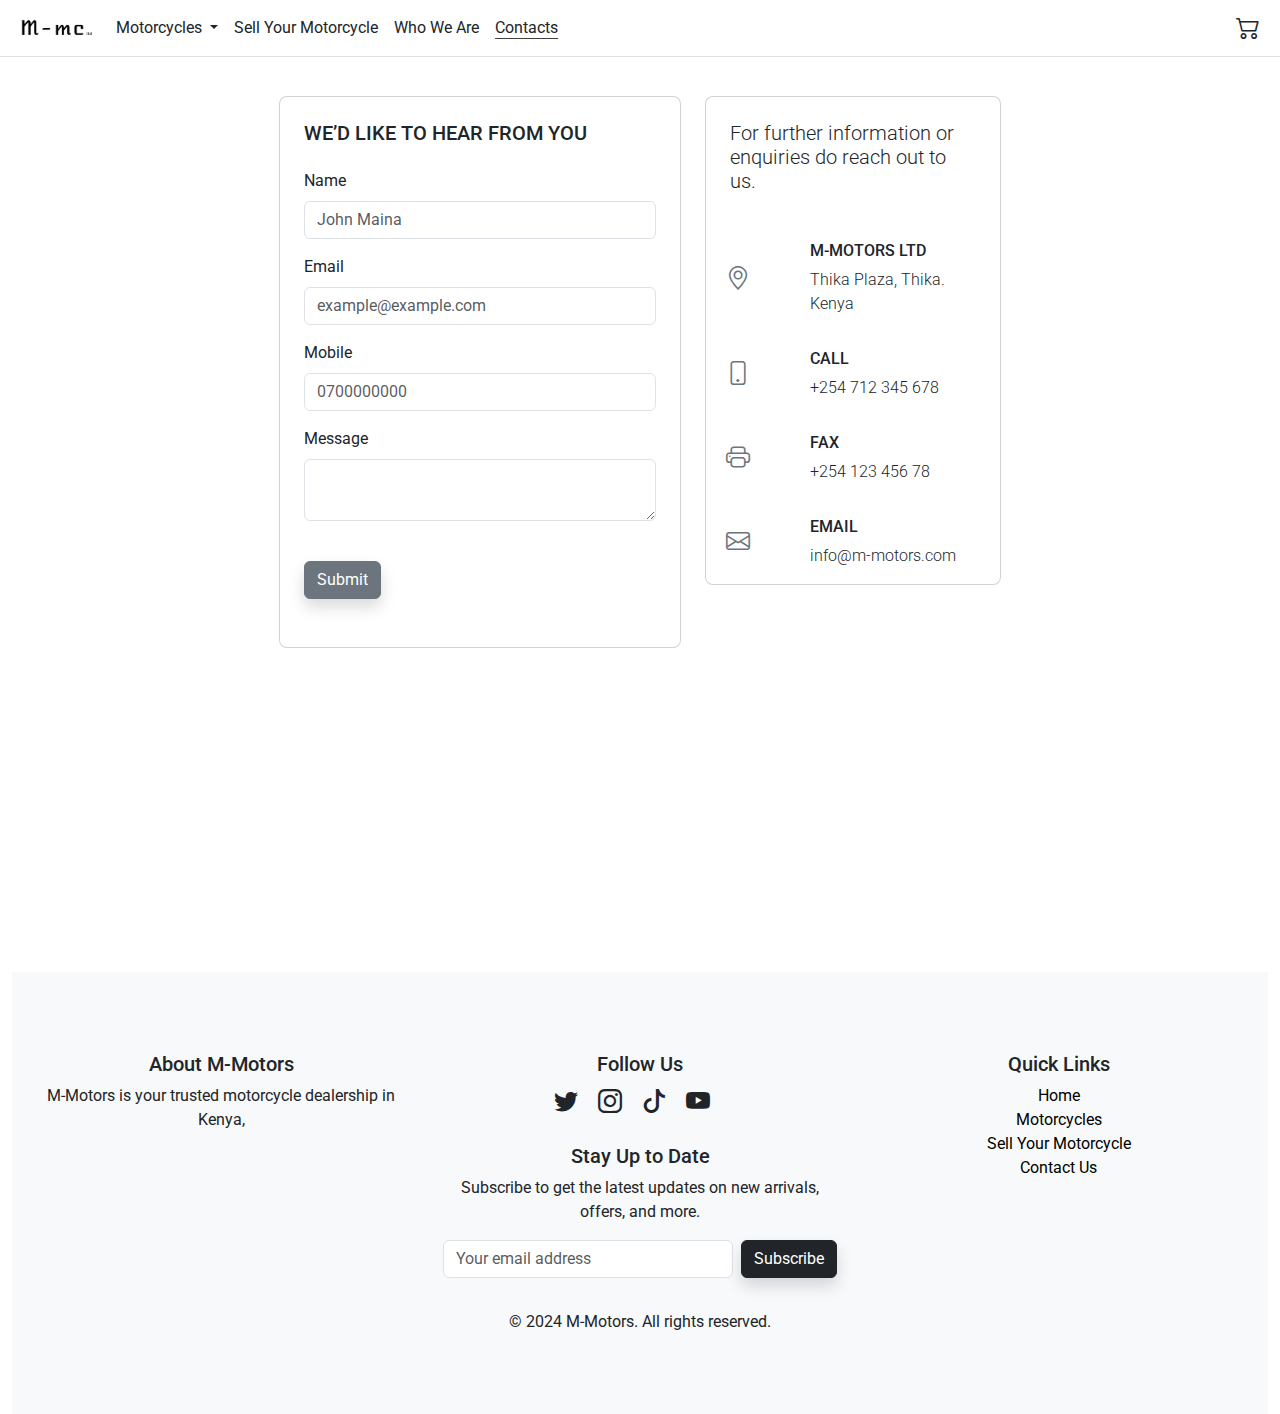
<file: contact.html>
<?php
session_start();
?>
<!DOCTYPE html>
<html lang="en">

<head>
  <meta charset="utf-8" />
  <meta name="viewport" content="width=device-width, initial-scale=1" />
  <title>M-Motors</title>
  <link href="https://cdn.jsdelivr.net/npm/bootstrap@5.3.3/dist/css/bootstrap.min.css" rel="stylesheet" />
  <link rel="stylesheet" href="https://cdn.jsdelivr.net/npm/bootstrap-icons@1.11.3/font/bootstrap-icons.min.css" />
  <link
    href="https://fonts.googleapis.com/css2?family=Roboto:wght@400;500;700&family=Roboto+Condensed:wght@400;700&display=swap"
    rel="stylesheet" />
  <link rel="stylesheet" href="styles.min.css" />

</head>

<body>
  <!-- Navbar -->
  <nav class="navbar navbar-expand-lg border-bottom bg-white fixed-top border-body p-2">
    <div class="container-fluid">
      <a class="navbar-brand" href="index.html">
        <img src="src/mmotors.png" alt="M-motors Logo" class="logo-img" />
      </a>
      <button class="navbar-toggler" type="button" data-bs-toggle="collapse" data-bs-target="#navbarSupportedContent"
        aria-controls="navbarSupportedContent" aria-expanded="false" aria-label="Toggle navigation">
        <span class="navbar-toggler-icon"></span>
      </button>
      <div class="collapse navbar-collapse" id="navbarSupportedContent">
        <ul class="navbar-nav me-auto mb-2 mb-lg-0">
          <li class="nav-item dropdown">
            <a class="nav-link dropdown-toggle text-dark" href="#" role="button" data-bs-toggle="dropdown"
              aria-expanded="false">
              Motorcycles
            </a>
            <ul class="dropdown-menu">
              <li><a class="dropdown-item" href="allbikes.html">All</a></li>
              <li>
                <a class="dropdown-item" href="#">Available in Kenya</a>
              </li>
              <li><a class="dropdown-item" href="#">Direct Import</a></li>
            </ul>
          </li>
          <li class="nav-item">
            <a class="nav-link text-dark" href="sell.html">Sell Your Motorcycle</a>
          </li>
          <li class="nav-item">
            <a class="nav-link text-dark" href="about.html">Who We Are</a>
          </li>
          <li class="nav-item">
            <a class="nav-link active text-dark" href="contact.html">Contacts</a>
          </li>
        </ul>
        <!-- Icons -->
        <a class="nav-link" href="#"><i class="bi bi-cart2 text-dark"></i></a>
      </div>
    </div>
  </nav>
  <!-- Main content -->
  <div class="container-fluid mt-5 mb-4 min-vh-100 position-relative align-items-center">
    <div class="row mb-4 mt-4 justify-content-center position-relative" style="z-index: 1;">

      <!-- Contact Form -->
      <div class="col-12 col-md-4 mt-5">
        <div class="card p-4 bg-white rounded-3">
          <h5 class="mb-4">WE’D LIKE TO HEAR FROM YOU</h5>

        <!-- Contact form -->
        <form action="subcontact.html" method="POST" class="row g-3">
            <div class="col-12">
              <label for="inputName" class="form-label">Name</label>
              <input type="text" class="form-control" id="inputName" name="name" placeholder="John Maina" required>
            </div>
            <div class="col-12">
              <label for="inputEmail" class="form-label">Email</label>
              <input type="email" class="form-control" id="inputEmail" name="email" placeholder="example@example.com" required>
            </div>
            <div class="col-12">
              <label for="inputPhone" class="form-label">Mobile</label>
              <input type="text" class="form-control" id="inputPhone" name="phone" placeholder="0700000000" pattern="\d{10,15}">
            </div>
            <div class="col-12 mb-4">
              <label for="inputMessage" class="form-label">Message</label>
              <textarea class="form-control" id="inputMessage" name="message"></textarea>
            </div>
            <div class="col-12 mb-4">
              <button type="submit" name="contact_btn" class="btn btn-secondary shadow">Submit</button>
            </div>
          </form>
    </div>
</div>


      <!-- Information Card -->
      <div class="col-12 col-md-3 mt-5">
        <div class="card rounded-3 justify-content-center bg-white">
          <h5 class="p-4 fw-light">
            For further information or enquiries do reach out to us.
          </h5>

          <!-- Location -->
          <div class="row align-items-center">
            <div class="col-auto p-4 text-center">
              <i class="bi bi-geo-alt p-2 text-secondary" style="width: 48px; height: 48px;"></i>
            </div>
            <div class="col">
              <div class="card-body text-dark">
                <a href="#" class="text-decoration-none text-dark">
                  <h6 class="card-title fw-medium">M-MOTORS LTD</h6>
                  <p class="card-text fw-light">Thika Plaza, Thika. Kenya</p>
                </a>
              </div>
            </div>
          </div>

          <!-- Mobile Number -->
          <div class="row align-items-center">
            <div class="col-auto p-4 text-center">
              <i class="bi bi-phone p-2 text-secondary" style="width: 48px; height: 48px;"></i>
            </div>
            <div class="col">
              <div class="card-body text-dark">
                <a href="tel:+254712345678" class="text-decoration-none text-dark">
                  <h6 class="card-title fw-medium">CALL</h6>
                  <p class="card-text fw-light">+254 712 345 678</p>
                </a>
              </div>
            </div>
          </div>

          <!-- Fax -->
          <div class="row align-items-center">
            <div class="col-auto p-4 text-center">
              <i class="bi bi-printer p-2 text-secondary" style="width: 48px; height: 48px;"></i>
            </div>
            <div class="col">
              <div class="card-body text-dark">
                <a href="fax:+25412345678" class="text-decoration-none text-dark">
                  <h6 class="card-title fw-medium">FAX</h6>
                  <p class="card-text fw-light">+254 123 456 78</p>
                </a>
              </div>
            </div>
          </div>

          <!-- Email -->
          <div class="row align-items-center">
            <div class="col-auto p-4 text-center">
              <i class="bi bi-envelope p-2 text-secondary" style="width: 48px; height: 48px;"></i>
            </div>
            <div class="col">
              <div class="card-body text-dark">
                <a href="mailto:info@m-motors.com" class="text-decoration-none text-dark">
                  <h6 class="card-title fw-medium">EMAIL</h6>
                  <p class="card-text fw-light">info@m-motors.com</p>
                </a>
              </div>
            </div>
          </div>
        </div>
      </div>
    </div>
  </div>

  <!-- Footer Section -->
  <div class="container-fluid mt-4">
    <footer class="bg-light text-dark">
      <div class="container-fluid">
        <div class="row justify-content-center text-center">
          <!-- Column 1: About M-Motors -->
          <div class="col-12 col-md-4 mb-3">
            <h5>About M-Motors</h5>
            <p>M-Motors is your trusted motorcycle dealership in Kenya,</p>
          </div>

          <!-- Column 2: Stay Up to Date with Social Media Links -->
          <div class="col-12 col-md-4 mb-3">
            <h5>Follow Us</h5>
            <div class="mb-4">
              <a href="#" class="text-dark me-3"><i class="bi bi-twitter"></i></a>
              <a href="#" class="text-dark me-3"><i class="bi bi-instagram"></i></a>
              <a href="#" class="text-dark me-3"><i class="bi bi-tiktok"></i></a>
              <a href="#" class="text-dark me-3"><i class="bi bi-youtube"></i></a>
            </div>

            <h5>Stay Up to Date</h5>
            <p>
              Subscribe to get the latest updates on new arrivals, offers, and
              more.
            </p>
            <form class="d-flex justify-content-center">
              <input type="email" class="form-control me-2" placeholder="Your email address"
                aria-label="Email address" />
              <button type="submit" class="btn btn-dark shadow">Subscribe</button>
            </form>
          </div>

          <!-- Column 3: Quick Links -->
          <div class="col-12 col-md-4 mb-3">
            <h5>Quick Links</h5>
            <ul class="list-unstyled footerlink">
              <li><a href="index.html">Home</a></li>
              <li><a href="allbikes.html">Motorcycles</a></li>
              <li><a href="sell.html">Sell Your Motorcycle</a></li>
              <li><a href="contact.html">Contact Us</a></li>
            </ul>
          </div>
        </div>
      </div>

      <!-- Copyright Section -->
      <div class="container text-center mt-3">
        <p class="mb-0">&copy; 2024 M-Motors. All rights reserved.</p>
      </div>
    </footer>
  </div>

  <!-- Bootstrap Scripts -->
  <script src="https://cdn.jsdelivr.net/npm/@popperjs/core@2.11.8/dist/umd/popper.min.js"></script>
  <script src="https://cdn.jsdelivr.net/npm/bootstrap@5.3.3/dist/js/bootstrap.min.js"></script>
</body>

</html>
</file>
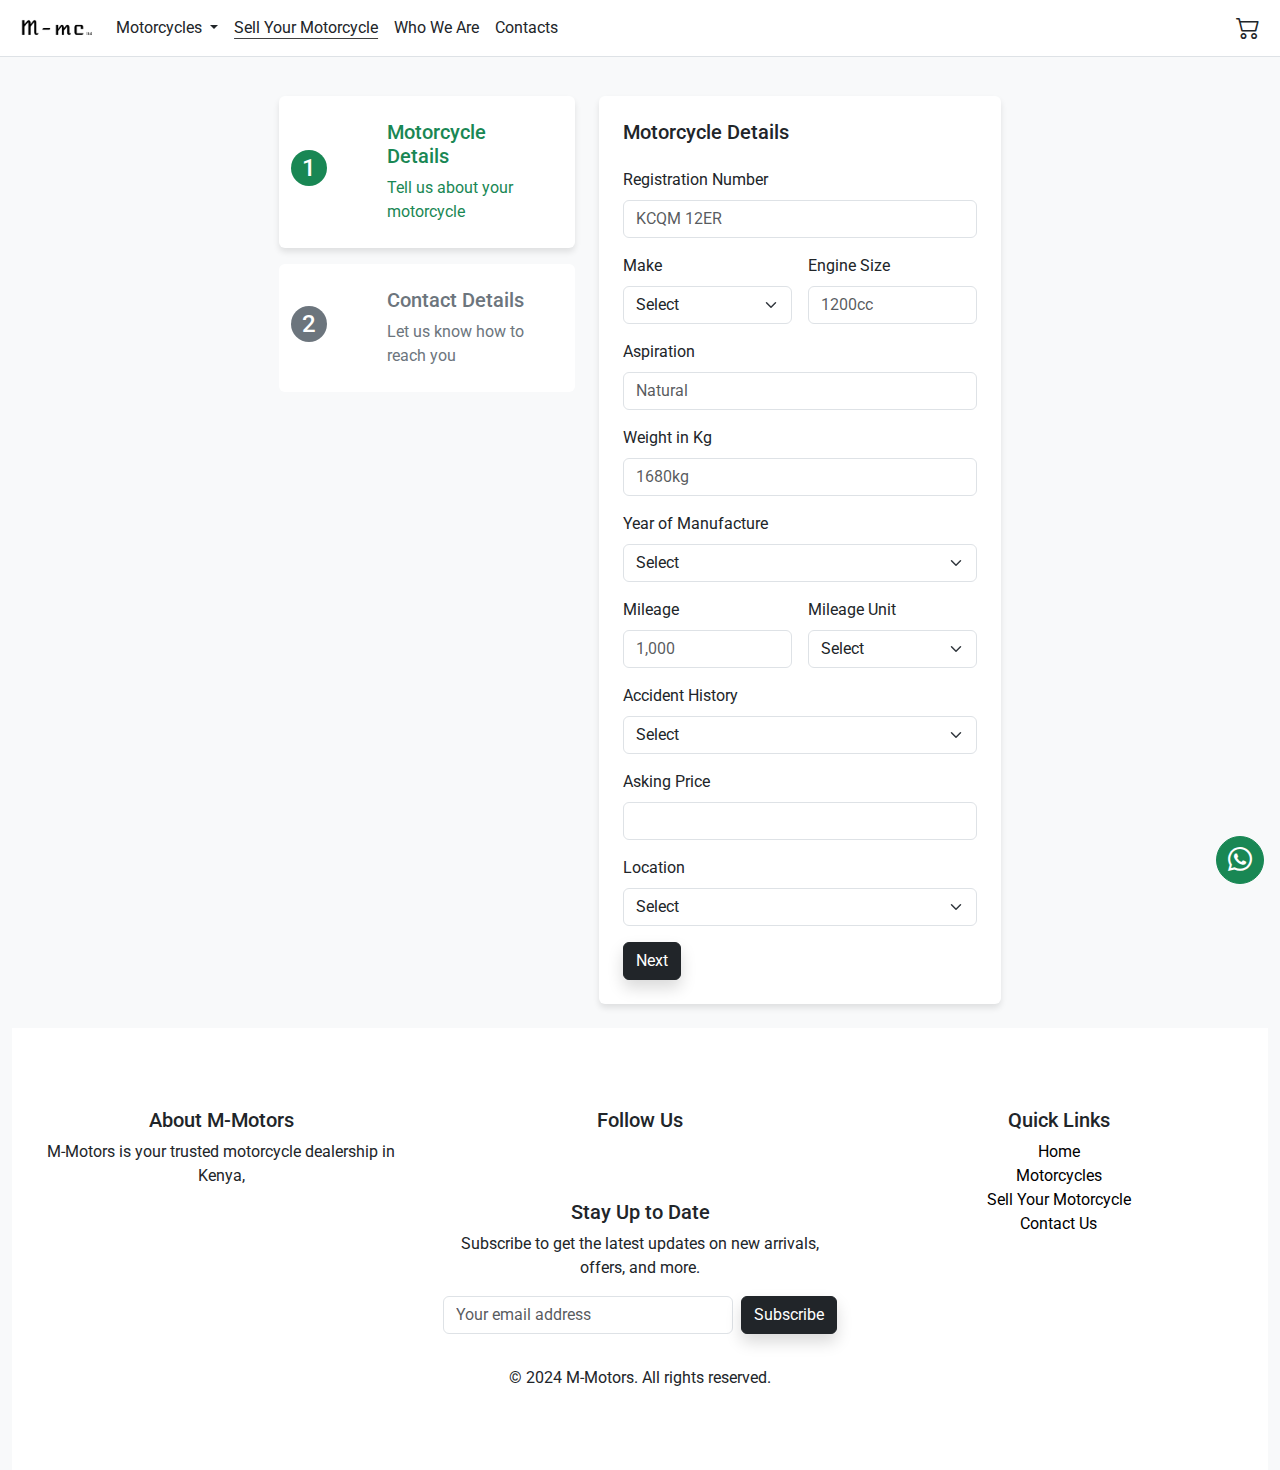
<file: sell.html>
<!DOCTYPE html>
<html lang="en">
  <head>
    <meta charset="utf-8" />
    <meta name="viewport" content="width=device-width, initial-scale=1" />
    <title>M-Motors</title>
    <link
      href="https://cdn.jsdelivr.net/npm/bootstrap@5.3.3/dist/css/bootstrap.min.css"
      rel="stylesheet"
    />
    <link
      rel="stylesheet"
      href="https://cdn.jsdelivr.net/npm/bootstrap-icons@1.11.3/font/bootstrap-icons.min.css"
    />
    <link
      href="https://fonts.googleapis.com/css2?family=Roboto:wght@400;500;700&family=Roboto+Condensed:wght@400;700&display=swap"
      rel="stylesheet"
    />
    <link rel="stylesheet" href="styles.min.css" />
  </head>
  <body class="bg-light">
    <!-- Navbar -->
    <nav
      class="navbar navbar-expand-lg border-bottom bg-white fixed-top border-body p-2"
    >
      <div class="container-fluid">
        <a class="navbar-brand" href="index.php">
          <img src="src/mmotors.png" alt="M-motors Logo" class="logo-img" />
        </a>
        <button
          class="navbar-toggler"
          type="button"
          data-bs-toggle="collapse"
          data-bs-target="#navbarSupportedContent"
          aria-controls="navbarSupportedContent"
          aria-expanded="false"
          aria-label="Toggle navigation"
        >
          <span class="navbar-toggler-icon"></span>
        </button>
        <div class="collapse navbar-collapse" id="navbarSupportedContent">
          <ul class="navbar-nav me-auto mb-2 mb-lg-0">
            <li class="nav-item dropdown">
              <a
                class="nav-link dropdown-toggle text-dark"
                href="#"
                role="button"
                data-bs-toggle="dropdown"
                aria-expanded="false"
              >
                Motorcycles
              </a>
              <ul class="dropdown-menu">
                <li><a class="dropdown-item" href="#">All</a></li>
                <li>
                  <a class="dropdown-item" href="#">Available in Kenya</a>
                </li>
                <li><a class="dropdown-item" href="#">Direct Import</a></li>
              </ul>
            </li>
            <li class="nav-item">
              <a class="nav-link active text-dark" href="#"
                >Sell Your Motorcycle</a
              >
            </li>
            <li class="nav-item">
              <a class="nav-link text-dark" href="#">Who We Are</a>
            </li>
            <li class="nav-item">
              <a class="nav-link text-dark" href="contact.php">Contacts</a>
            </li>
          </ul>
          <!-- Icons -->
          <a class="nav-link" href="#"><i class="bi bi-cart2 text-dark"></i></a>
        </div>
      </div>
    </nav>
 <!-- Main content -->
 <div class="container-fluid mt-5 min-vh-100">
    <div class="row mb-4 mt-4 row-gap-3 justify-content-center">
      <div class="col-12 col-md-3 mt-5">
        <div id="card1" class="card border-0 shadow justify-content-center step-card" data-step="1">
          <div class="row align-items-center">
            <div class="col-auto p-4 text-center">
              <h4 class="text-wrap text-bg-success rounded-circle p-3 text-white d-flex justify-content-center align-items-center" style="width: 36px; height: 36px;">1</h4>
            </div>
            <div class="col">
              <div class="card-body text-success p-4">
                <h5 class="card-title">Motorcycle Details</h5>
                <p class="card-text">Tell us about your motorcycle</p>
              </div>
            </div>
          </div>
        </div>

        <div id="card2" class="card border-0 justify-content-center mt-3 step-card" data-step="2">
          <div class="row align-items-center">
            <div class="col-auto p-4 text-center">
              <h4 class="text-wrap text-bg-secondary rounded-circle p-3 text-white d-flex justify-content-center align-items-center" style="width: 36px; height: 36px;">2</h4>
            </div>
            <div class="col">
              <div class="card-body text-secondary p-4">
                <h5 class="card-title">Contact Details</h5>
                <p class="card-text">Let us know how to reach you</p>
              </div>
            </div>
          </div>
        </div>
      </div>

      <!-- Step 1: Motorcycle Details -->
      <div id="step1" class="col-12 col-md-4 mt-5">
        <div class="card shadow p-4 border-0">
          <h5 class="mb-4">Motorcycle Details</h5>
          <form id="multistepFormStep1" class="row g-3">
            <!-- Form fields here -->
            <div class="col-12">
                <label for="inputRegistration" class="form-label">Registration Number</label>
                <input type="text" class="form-control" id="inputRegistration" name="registration_number" placeholder="KCQM 12ER">
              </div>
              <div class="col-md-6">
                <label for="inputMake" class="form-label">Make</label>
                <select id="inputMake" name="make" class="form-select">
                  <option selected>Select</option>
                  <option>Yamaha</option>
                  <option>Kawasaki</option>
                  <option>Suzuki</option>
                  <option>Honda</option>
                </select>
              </div>
              <div class="col-md-6">
                <label for="inputCc" class="form-label">Engine Size</label>
                <input type="text" class="form-control" id="inputCc" name="engine_size" placeholder="1200cc">
              </div>
              <div class="col-12">
                <label for="inputAspiration" class="form-label">Aspiration</label>
                <input type="text" class="form-control" id="inputAspiration" name="aspiration" placeholder="Natural">
              </div>
              <div class="col-12">
                <label for="inputWeight" class="form-label">Weight in Kg</label>
                <input type="text" class="form-control" id="inputWeight" name="weight" placeholder="1680kg">
              </div>
              <div class="col-12">
                <label for="inputYear" class="form-label">Year of Manufacture</label>
                <select id="inputYear" name="year" class="form-select">
                  <option selected>Select</option>
                  <option>1980</option>
                  <option>1990</option>
                  <option>2000</option>
                  <option>2010</option>
                </select>
              </div>
              <div class="col-md-6">
                <label for="inputMileage" class="form-label">Mileage</label>
                <input type="text" class="form-control" id="inputMileage" name="mileage" placeholder="1,000">
              </div>
              <div class="col-md-6">
                <label for="inputMileageUnit" class="form-label">Mileage Unit</label>
                <select id="inputMileageUnit" name="mileage_unit" class="form-select">
                  <option selected>Select</option>
                  <option>Miles</option>
                  <option>KM</option>
                </select>
              </div>
              <div class="col-12">
                <label for="inputAccidentHistory" class="form-label">Accident History</label>
                <select id="inputAccidentHistory" name="accident_history" class="form-select">
                  <option selected>Select</option>
                  <option>Yes</option>
                  <option>No</option>
                </select>
              </div>
              <div class="col-12">
                <label for="inputPrice" class="form-label">Asking Price</label>
                <input type="text" class="form-control" id="inputPrice" name="price">
              </div>
              <div class="col-12">
                <label for="inputLocation" class="form-label">Location</label>
                <select id="inputLocation" name="location" class="form-select">
                  <option selected>Select</option>
                  <option>Kiambu</option>
                  <option>Nairobi</option>
                  <option>Machakos</option>
                  <option>Murang'a</option>
                  <option>Nakuru</option>
                  <option>Kirinyaga</option>
                </select>
              </div>
            <div class="col-12">
              <button type="button" class="btn btn-dark shadow" id="nextButtonStep1">Next</button>
            </div>
          </form>
        </div>
      </div>

      <!-- Step 2: Contact Details and Image Upload -->
      <div id="step2" class="col-12 col-md-4 mt-5" style="display: none;">
        <div class="card shadow p-4 border-0">
          <h5 class="mb-4">Contact Details & Images</h5>
          <form id="multistepFormStep2" class="row g-3">
            <div class="col-12">
              <label for="inputName" class="form-label">Name</label>
              <input type="text" class="form-control" id="inputName" name="name" placeholder="John Doe">
            </div>
            <div class="col-12">
              <label for="inputEmail" class="form-label">Email</label>
              <input type="email" class="form-control" id="inputEmail" name="email" placeholder="example@example.com">
            </div>
            <div class="col-12">
              <label for="inputPhone" class="form-label">Phone Number</label>
              <input type="text" class="form-control" id="inputPhone" name="phone" placeholder="0700000000">
            </div>
            <div class="col-12">
              <label for="inputImages" class="form-label">Images of the Motorcycle (max 10)</label>
              <input type="file" class="form-control" id="inputImages" name="images[]" multiple>
              <div id="imageError" class="text-danger mt-2" style="display: none;">You can only select up to 10 images.</div>
            </div>
            <div class="col-12">
              <button type="submit" class="btn btn-dark shadow">Submit</button>
            </div>
          </form>
        </div>
      </div>
    </div>
  </div>
  <script>
    // JavaScript for multistep functionality
    const nextButtonStep1 = document.getElementById('nextButtonStep1');
    const step1 = document.getElementById('step1');
    const step2 = document.getElementById('step2');
    const cards = document.querySelectorAll('.step-card');
  
    nextButtonStep1.addEventListener('click', function() {
      // Hide step 1 and show step 2
      step1.style.display = 'none';
      step2.style.display = 'block';
  
      // Remove active class from all cards
      cards.forEach(card => {
        card.classList.remove('border-success', 'shadow');
        card.querySelector('.card-body').classList.remove('text-success');
        card.querySelector('.card-text').classList.remove('text-success');
        card.querySelector('.text-wrap').classList.remove('text-success');
        card.querySelector('.text-wrap').classList.add('text-secondary');
      });
  
      // Add active class to step 2 card
      const step2Card = document.querySelector('[data-step="2"]');
      step2Card.classList.add('border-success', 'shadow');
      step2Card.querySelector('.card-body').classList.add('text-success');
      step2Card.querySelector('.card-text').classList.add('text-success');
      step2Card.querySelector('.text-wrap').classList.add('text-success');
      step2Card.querySelector('.text-wrap').classList.remove('text-secondary');
    });
  
    // JavaScript to limit image uploads to 10
    document.getElementById('inputImages').addEventListener('change', function() {
      const fileInput = this;
      const errorElement = document.getElementById('imageError');
      if (fileInput.files.length > 10) {
        errorElement.style.display = 'block';
        fileInput.value = ''; // Clear the input
      } else {
        errorElement.style.display = 'none';
      }
    });
  </script>
  
    <!-- Footer Section -->
    <div class="container-fluid mt-4">
      <footer class="bg-white">
        <div class="container-fluid">
          <div class="row justify-content-center text-center">
            <!-- Column 1: About M-Motors -->
            <div class="col-12 col-md-4 mb-3">
              <h5>About M-Motors</h5>
              <p>M-Motors is your trusted motorcycle dealership in Kenya,</p>
            </div>

            <!-- Column 2: Stay Up to Date with Social Media Links -->
            <div class="col-12 col-md-4 mb-3">
              <h5>Follow Us</h5>
              <div class="mb-4">
                <a href="#" class="text-white me-3"
                  ><i class="bi bi-twitter"></i
                ></a>
                <a href="#" class="text-white me-3"
                  ><i class="bi bi-instagram"></i
                ></a>
                <a href="#" class="text-white me-3"
                  ><i class="bi bi-tiktok"></i
                ></a>
                <a href="#" class="text-white me-3"
                  ><i class="bi bi-youtube"></i
                ></a>
              </div>

              <h5>Stay Up to Date</h5>
              <p>
                Subscribe to get the latest updates on new arrivals, offers, and
                more.
              </p>
              <form class="d-flex justify-content-center">
                <input
                  type="email"
                  class="form-control me-2"
                  placeholder="Your email address"
                  aria-label="Email address"
                />
                <button type="submit" class="btn btn-dark shadow">Subscribe</button>
              </form>
            </div>

            <!-- Column 3: Quick Links -->
            <div class="col-12 col-md-4 mb-3">
              <h5>Quick Links</h5>
              <ul class="list-unstyled footerlink">
                <li><a href="index.php">Home</a></li>
                <li><a href="allbikes.php">Motorcycles</a></li>
                <li><a href="sell.php">Sell Your Motorcycle</a></li>
                <li><a href="contact.php">Contact Us</a></li>
              </ul>
            </div>
          </div>
        </div>

        <!-- Copyright Section -->
        <div class="container text-center mt-3">
          <p class="mb-0">&copy; 2024 M-Motors. All rights reserved.</p>
        </div>
      </footer>
    </div>

    <!-- WhatsApp Chat Button -->
    <a
      href="https://wa.me/254700000000"
      target="_blank"
      id="whatsapp-chat"
      class="btn btn-success d-flex justify-content-center align-items-center rounded-circle position-fixed bottom-0 end-0 m-3"
      style="display: block; font-size: 24px; width: 48px; height: 48px"
    >
      <i class="bi bi-whatsapp"></i>
    </a>

    <!-- WhatsApp Chat Icon Script (Optional for toggle visibility based on scroll) -->
    <script>
      // Optionally hide the button when not needed
      window.onscroll = function () {
        var whatsappButton = document.getElementById("whatsapp-chat");
        if (
          document.body.scrollTop > 100 ||
          document.documentElement.scrollTop > 100
        ) {
          whatsappButton.style.display = "block";
        } else {
          whatsappButton.style.display = "block"; // You can hide if needed
        }
      };
    </script>

    <!-- Bootstrap Scripts -->
    <script src="https://cdn.jsdelivr.net/npm/@popperjs/core@2.11.8/dist/umd/popper.min.js"></script>
    <script src="https://cdn.jsdelivr.net/npm/bootstrap@5.3.3/dist/js/bootstrap.min.js"></script>
  </body>
</html>
</file>
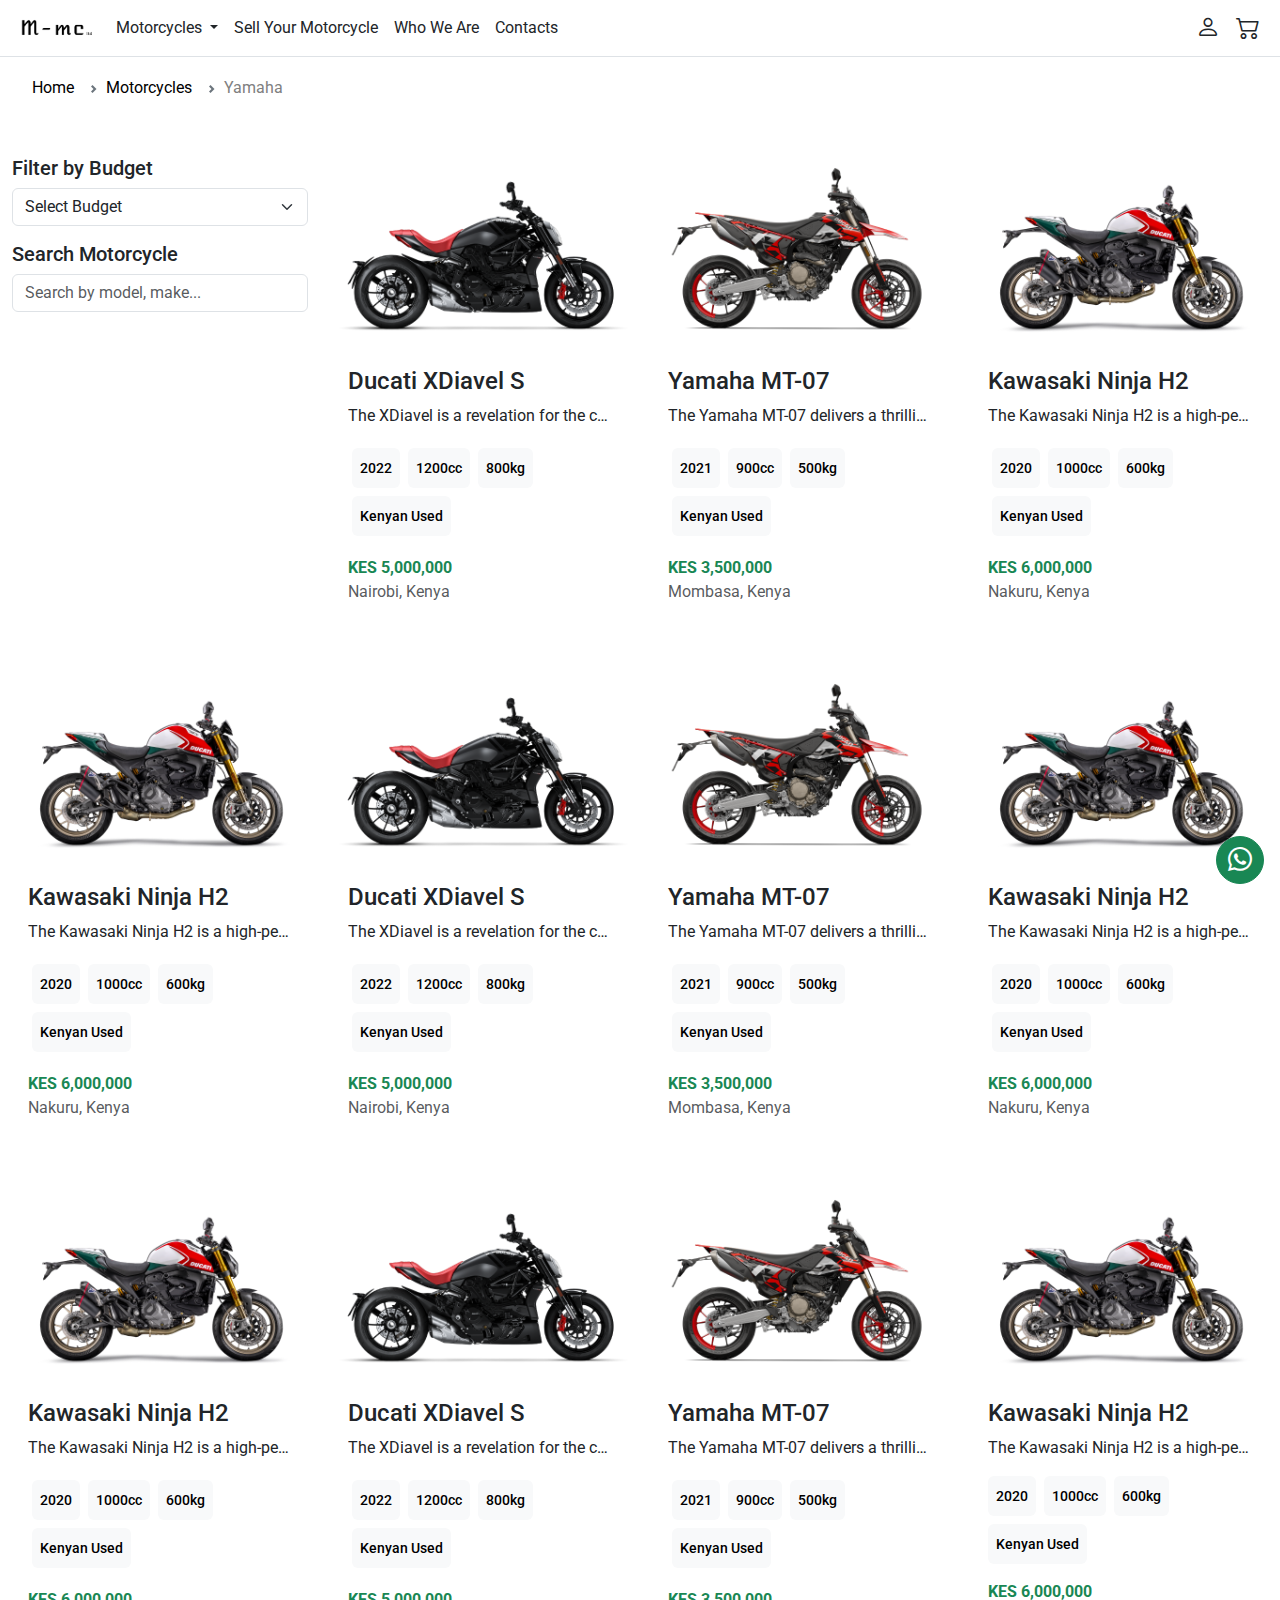
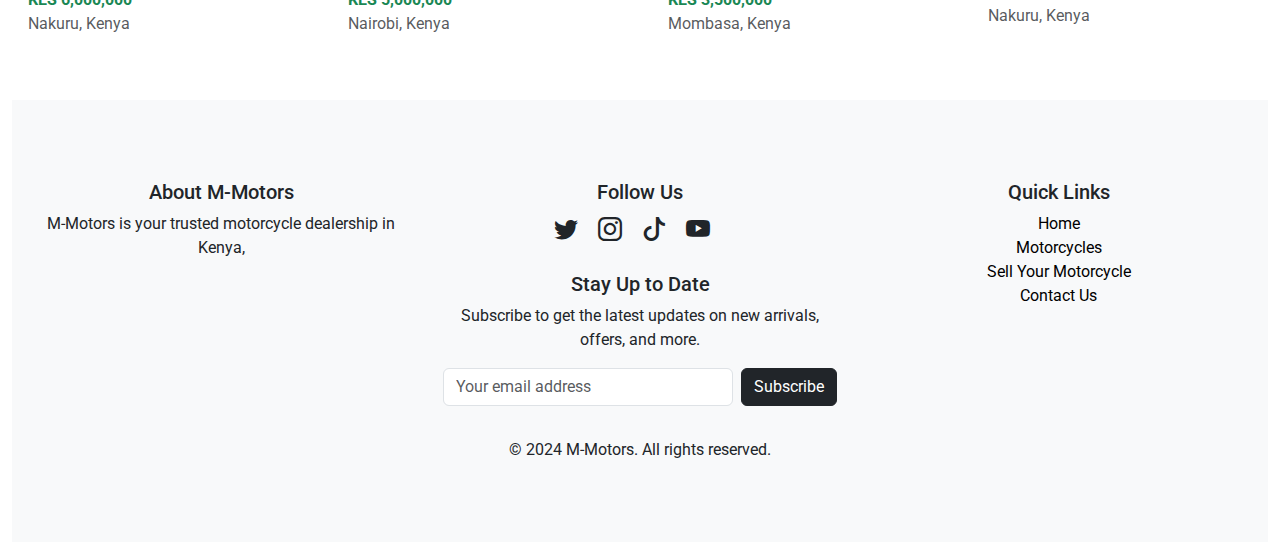
<file: yamaha.html>
<!DOCTYPE html>
<html lang="en">
  <head>
    <meta charset="utf-8" />
    <meta name="viewport" content="width=device-width, initial-scale=1" />
    <title>M-Motors</title>
    <link
      href="https://cdn.jsdelivr.net/npm/bootstrap@5.3.3/dist/css/bootstrap.min.css"
      rel="stylesheet"
    />
    <link
      rel="stylesheet"
      href="https://cdn.jsdelivr.net/npm/bootstrap-icons@1.11.3/font/bootstrap-icons.min.css"
    />
    <link
      href="https://fonts.googleapis.com/css2?family=Roboto:wght@400;500;700&family=Roboto+Condensed:wght@400;700&display=swap"
      rel="stylesheet"
    />
    <link rel="stylesheet" href="styles.min.css" />
  </head>
  <body>
    <!-- Navbar -->
    <nav class="navbar navbar-expand-lg border-bottom bg-white fixed-top border-body p-2">
      <div class="container-fluid">
        <a class="navbar-brand" href="index.html">
          <img src="src/mmotors.png" alt="M-motors Logo" class="logo-img" />
        </a>
        <button
          class="navbar-toggler"
          type="button"
          data-bs-toggle="collapse"
          data-bs-target="#navbarSupportedContent"
          aria-controls="navbarSupportedContent"
          aria-expanded="false"
          aria-label="Toggle navigation"
        >
          <span class="navbar-toggler-icon"></span>
        </button>
        <div class="collapse navbar-collapse" id="navbarSupportedContent">
          <ul class="navbar-nav me-auto mb-2 mb-lg-0">
            <li class="nav-item dropdown">
              <a
                class="nav-link dropdown-toggle text-dark"
                href="#"
                role="button"
                data-bs-toggle="dropdown"
                aria-expanded="false"
              >
                Motorcycles
              </a>
              <ul class="dropdown-menu">
                <li><a class="dropdown-item" href="allbikes.html">All</a></li>
                <li>
                  <a class="dropdown-item" href="#">Available in Kenya</a>
                </li>
                <li><a class="dropdown-item" href="#">Direct Import</a></li>
              </ul>
            </li>
            <li class="nav-item">
              <a class="nav-link text-dark" href="sell.html">Sell Your Motorcycle</a>
            </li>
            <li class="nav-item">
              <a class="nav-link text-dark" href="#">Who We Are</a>
            </li>
            <li class="nav-item">
              <a class="nav-link text-dark" href="#">Contacts</a>
            </li>
          </ul>
          <!-- Icons -->
          <a class="nav-link me-3" href="#"
            ><i class="bi bi-person text-dark"></i
          ></a>
          <a class="nav-link" href="#"><i class="bi bi-cart2 text-dark"></i></a>
        </div>
      </div>
    </nav>

    <!-- Main content -->
    <div class="container-fluid mt-5">
        <div class="row mb-4 mt-4">
            <div class="col-12 col-md-6 mt-3">
            <nav style="--bs-breadcrumb-divider: url(&#34;data:image/svg+xml,%3Csvg xmlns='http://www.w3.org/2000/svg' width='8' height='8'%3E%3Cpath d='M2.5 0L1 1.5 3.5 4 1 6.5 2.5 8l4-4-4-4z' fill='%236c757d'/%3E%3C/svg%3E&#34;);" aria-label="breadcrumb"> 
                <ol class="breadcrumb bg-white">
                  <li class="breadcrumb-item"><a href="index.html">Home</a></li>
                  <li class="breadcrumb-item"><a href="allbikes.html">Motorcycles</a></li>
                  <li class="breadcrumb-item active" aria-current="page">Yamaha</li>
                </ol>
              </nav>
            </div>
        </div>
      <div class="row mt-4 mb-4">
        <!-- Filter/Search Column -->
        <div class="col-12 col-md-4 col-lg-3 mb-4 mt-1">
          <h5>Filter by Budget</h5>
          <select class="form-select mb-3">
            <option selected>Select Budget</option>
            <option value="1">Below KES 100,000</option>
            <option value="2">KES 100,000 - 200,000</option>
            <option value="3">KES 200,000 - 300,000</option>
            <option value="4">KES 300,000 - 400,000</option>
            <option value="5">KES 400,000 - 500,000</option>
            <option value="6">KES 500,000 - 600,000</option>
            <option value="7">KES 600,000 - 700,000</option>
            <option value="8">KES 700,000 - 800,000</option>
            <option value="9">KES 800,000 - 900,000</option>
            <option value="10">Above 1 Million</option>
          </select>

          <h5>Search Motorcycle</h5>
          <input
            type="text"
            class="form-control mb-3"
            placeholder="Search by model, make..."
          />
        </div>

        <!-- Motorcycle Card 1 -->
        <div class="col-12 col-md-6 col-lg-3 mb-4">
          <a href="#" class="text-decoration-none">
            <div class="card border-0">
              <img
                src="images/asset 91.png"
                class="card-img-top img-fluid"
                alt="Motorcycle Image"
              />
              <div class="card-body">
                <!-- Bike Make -->
                <h4
                  class="card-title d-flex justify-content-between align-items-center mt-3"
                >
                  Ducati XDiavel S
                </h4>

                <!-- Short Description -->
                <p class="card-text text-truncate">
                  The XDiavel is a revelation for the cruiser market in terms of
                  handling prowess, available performance, and the full
                  complement of technology as standard.
                </p>

                <!-- Bike Details -->
                <ul
                  class="list-unstyled d-flex flex-wrap justify-content-start gap-2 bg-white p-1 rounded"
                >
                  <li class="text-wrap text-bg-light p-2 rounded fw-medium">
                    <small>2022</small>
                  </li>
                  <li class="text-wrap text-bg-light p-2 rounded fw-medium">
                    <small>1200cc</small>
                  </li>
                  <li class="text-wrap text-bg-light p-2 rounded fw-medium">
                    <small>800kg</small>
                  </li>
                  <li class="text-wrap text-bg-light p-2 rounded fw-medium">
                    <small>Kenyan Used</small>
                  </li>
                </ul>

                <!-- Price -->
                <p class="card-price text-success fw-bold mt-2 mb-0">
                  KES 5,000,000
                </p>

                <!-- Location -->
                <p class="card-location text-muted mb-0">Nairobi, Kenya</p>
              </div>
            </div>
          </a>
        </div>

        <!-- Motorcycle Card 2 -->
        <div class="col-12 col-md-6 col-lg-3 mb-4">
          <a href="#" class="text-decoration-none">
            <div class="card border-0">
              <img
                src="images/asset 92.png"
                class="card-img-top img-fluid"
                alt="Motorcycle Image"
              />
              <div class="card-body">
                <h4
                  class="card-title d-flex justify-content-between align-items-center mt-3"
                >
                  Yamaha MT-07
                </h4>
                <p class="card-text text-truncate">
                  The Yamaha MT-07 delivers a thrilling experience with great
                  performance, handling, and value.
                </p>
                <ul
                  class="list-unstyled d-flex flex-wrap justify-content-start gap-2 bg-white p-1 rounded"
                >
                  <li class="text-wrap text-bg-light p-2 rounded fw-medium">
                    <small>2021</small>
                  </li>
                  <li class="text-wrap text-bg-light p-2 rounded fw-medium">
                    <small>900cc</small>
                  </li>
                  <li class="text-wrap text-bg-light p-2 rounded fw-medium">
                    <small>500kg</small>
                  </li>
                  <li class="text-wrap text-bg-light p-2 rounded fw-medium">
                    <small>Kenyan Used</small>
                  </li>
                </ul>
                <p class="card-price text-success fw-bold mt-2 mb-0">
                  KES 3,500,000
                </p>
                <p class="card-location text-muted mb-0">Mombasa, Kenya</p>
              </div>
            </div>
          </a>
        </div>

        <!-- Motorcycle Card 3 -->
        <div class="col-12 col-md-6 col-lg-3 mb-4">
          <a href="#" class="text-decoration-none">
            <div class="card border-0">
              <img
                src="images/asset 93.png"
                class="card-img-top img-fluid"
                alt="Motorcycle Image"
              />
              <div class="card-body">
                <h4
                  class="card-title d-flex justify-content-between align-items-center mt-3"
                >
                  Kawasaki Ninja H2
                </h4>
                <p class="card-text text-truncate">
                  The Kawasaki Ninja H2 is a high-performance sportbike that is
                  known for its raw speed and exceptional handling.
                </p>
                <ul
                  class="list-unstyled d-flex flex-wrap justify-content-start gap-2 bg-white p-1 rounded"
                >
                  <li class="text-wrap text-bg-light p-2 rounded fw-medium">
                    <small>2020</small>
                  </li>
                  <li class="text-wrap text-bg-light p-2 rounded fw-medium">
                    <small>1000cc</small>
                  </li>
                  <li class="text-wrap text-bg-light p-2 rounded fw-medium">
                    <small>600kg</small>
                  </li>
                  <li class="text-wrap text-bg-light p-2 rounded fw-medium">
                    <small>Kenyan Used</small>
                  </li>
                </ul>
                <p class="card-price text-success fw-bold mt-2 mb-0">
                  KES 6,000,000
                </p>
                <p class="card-location text-muted mb-0">Nakuru, Kenya</p>
              </div>
            </div>
          </a>
        </div>
      </div>
      <div class="row mt-4 mb-4">
        <!-- Motorcycle Card 1 -->
        <div class="col-12 col-md-6 col-lg-3 mb-4">
          <a href="#" class="text-decoration-none">
            <div class="card border-0">
              <img
                src="images/asset 93.png"
                class="card-img-top img-fluid"
                alt="Motorcycle Image"
              />
              <div class="card-body">
                <h4
                  class="card-title d-flex justify-content-between align-items-center mt-3"
                >
                  Kawasaki Ninja H2
                </h4>
                <p class="card-text text-truncate">
                  The Kawasaki Ninja H2 is a high-performance sportbike that is
                  known for its raw speed and exceptional handling.
                </p>
                <ul
                  class="list-unstyled d-flex flex-wrap justify-content-start gap-2 bg-white p-1 rounded"
                >
                  <li class="text-wrap text-bg-light p-2 rounded fw-medium">
                    <small>2020</small>
                  </li>
                  <li class="text-wrap text-bg-light p-2 rounded fw-medium">
                    <small>1000cc</small>
                  </li>
                  <li class="text-wrap text-bg-light p-2 rounded fw-medium">
                    <small>600kg</small>
                  </li>
                  <li class="text-wrap text-bg-light p-2 rounded fw-medium">
                    <small>Kenyan Used</small>
                  </li>
                </ul>
                <p class="card-price text-success fw-bold mt-2 mb-0">
                  KES 6,000,000
                </p>
                <p class="card-location text-muted mb-0">Nakuru, Kenya</p>
              </div>
            </div>
          </a>
        </div>

        <!-- Motorcycle Card 2 -->
        <div class="col-12 col-md-6 col-lg-3 mb-4">
          <a href="#" class="text-decoration-none">
            <div class="card border-0">
              <img
                src="images/asset 91.png"
                class="card-img-top img-fluid"
                alt="Motorcycle Image"
              />
              <div class="card-body">
                <!-- Bike Make -->
                <h4
                  class="card-title d-flex justify-content-between align-items-center mt-3"
                >
                  Ducati XDiavel S
                </h4>

                <!-- Short Description -->
                <p class="card-text text-truncate">
                  The XDiavel is a revelation for the cruiser market in terms of
                  handling prowess, available performance, and the full
                  complement of technology as standard.
                </p>

                <!-- Bike Details -->
                <ul
                  class="list-unstyled d-flex flex-wrap justify-content-start gap-2 bg-white p-1 rounded"
                >
                  <li class="text-wrap text-bg-light p-2 rounded fw-medium">
                    <small>2022</small>
                  </li>
                  <li class="text-wrap text-bg-light p-2 rounded fw-medium">
                    <small>1200cc</small>
                  </li>
                  <li class="text-wrap text-bg-light p-2 rounded fw-medium">
                    <small>800kg</small>
                  </li>
                  <li class="text-wrap text-bg-light p-2 rounded fw-medium">
                    <small>Kenyan Used</small>
                  </li>
                </ul>

                <!-- Price -->
                <p class="card-price text-success fw-bold mt-2 mb-0">
                  KES 5,000,000
                </p>

                <!-- Location -->
                <p class="card-location text-muted mb-0">Nairobi, Kenya</p>
              </div>
            </div>
          </a>
        </div>

        <!-- Motorcycle Card 3 -->
        <div class="col-12 col-md-6 col-lg-3 mb-4">
          <a href="#" class="text-decoration-none">
            <div class="card border-0">
              <img
                src="images/asset 92.png"
                class="card-img-top img-fluid"
                alt="Motorcycle Image"
              />
              <div class="card-body">
                <h4
                  class="card-title d-flex justify-content-between align-items-center mt-3"
                >
                  Yamaha MT-07
                </h4>
                <p class="card-text text-truncate">
                  The Yamaha MT-07 delivers a thrilling experience with great
                  performance, handling, and value.
                </p>
                <ul
                  class="list-unstyled d-flex flex-wrap justify-content-start gap-2 bg-white p-1 rounded"
                >
                  <li class="text-wrap text-bg-light p-2 rounded fw-medium">
                    <small>2021</small>
                  </li>
                  <li class="text-wrap text-bg-light p-2 rounded fw-medium">
                    <small>900cc</small>
                  </li>
                  <li class="text-wrap text-bg-light p-2 rounded fw-medium">
                    <small>500kg</small>
                  </li>
                  <li class="text-wrap text-bg-light p-2 rounded fw-medium">
                    <small>Kenyan Used</small>
                  </li>
                </ul>
                <p class="card-price text-success fw-bold mt-2 mb-0">
                  KES 3,500,000
                </p>
                <p class="card-location text-muted mb-0">Mombasa, Kenya</p>
              </div>
            </div>
          </a>
        </div>

        <!-- Motorcycle Card 4 -->
        <div class="col-12 col-md-6 col-lg-3 mb-4">
          <a href="#" class="text-decoration-none">
            <div class="card border-0">
              <img
                src="images/asset 93.png"
                class="card-img-top img-fluid"
                alt="Motorcycle Image"
              />
              <div class="card-body">
                <h4
                  class="card-title d-flex justify-content-between align-items-center mt-3"
                >
                  Kawasaki Ninja H2
                </h4>
                <p class="card-text text-truncate">
                  The Kawasaki Ninja H2 is a high-performance sportbike that is
                  known for its raw speed and exceptional handling.
                </p>
                <ul
                  class="list-unstyled d-flex flex-wrap justify-content-start gap-2 bg-white p-1 rounded"
                >
                  <li class="text-wrap text-bg-light p-2 rounded fw-medium">
                    <small>2020</small>
                  </li>
                  <li class="text-wrap text-bg-light p-2 rounded fw-medium">
                    <small>1000cc</small>
                  </li>
                  <li class="text-wrap text-bg-light p-2 rounded fw-medium">
                    <small>600kg</small>
                  </li>
                  <li class="text-wrap text-bg-light p-2 rounded fw-medium">
                    <small>Kenyan Used</small>
                  </li>
                </ul>
                <p class="card-price text-success fw-bold mt-2 mb-0">
                  KES 6,000,000
                </p>
                <p class="card-location text-muted mb-0">Nakuru, Kenya</p>
              </div>
            </div>
          </a>
        </div>
      </div>
      <div class="row mt-4 mb-4">
        <!-- Motorcycle Card 1 -->
        <div class="col-12 col-md-6 col-lg-3 mb-4">
          <a href="#" class="text-decoration-none">
            <div class="card border-0">
              <img
                src="images/asset 93.png"
                class="card-img-top img-fluid"
                alt="Motorcycle Image"
              />
              <div class="card-body">
                <h4
                  class="card-title d-flex justify-content-between align-items-center mt-3"
                >
                  Kawasaki Ninja H2
                </h4>
                <p class="card-text text-truncate">
                  The Kawasaki Ninja H2 is a high-performance sportbike that is
                  known for its raw speed and exceptional handling.
                </p>
                <ul
                  class="list-unstyled d-flex flex-wrap justify-content-start gap-2 bg-white p-1 rounded"
                >
                  <li class="text-wrap text-bg-light p-2 rounded fw-medium">
                    <small>2020</small>
                  </li>
                  <li class="text-wrap text-bg-light p-2 rounded fw-medium">
                    <small>1000cc</small>
                  </li>
                  <li class="text-wrap text-bg-light p-2 rounded fw-medium">
                    <small>600kg</small>
                  </li>
                  <li class="text-wrap text-bg-light p-2 rounded fw-medium">
                    <small>Kenyan Used</small>
                  </li>
                </ul>
                <p class="card-price text-success fw-bold mt-2 mb-0">
                  KES 6,000,000
                </p>
                <p class="card-location text-muted mb-0">Nakuru, Kenya</p>
              </div>
            </div>
          </a>
        </div>

        <!-- Motorcycle Card 2 -->
        <div class="col-12 col-md-6 col-lg-3 mb-4">
          <a href="#" class="text-decoration-none">
            <div class="card border-0">
              <img
                src="images/asset 91.png"
                class="card-img-top img-fluid"
                alt="Motorcycle Image"
              />
              <div class="card-body">
                <!-- Bike Make -->
                <h4
                  class="card-title d-flex justify-content-between align-items-center mt-3"
                >
                  Ducati XDiavel S
                </h4>

                <!-- Short Description -->
                <p class="card-text text-truncate">
                  The XDiavel is a revelation for the cruiser market in terms of
                  handling prowess, available performance, and the full
                  complement of technology as standard.
                </p>

                <!-- Bike Details -->
                <ul
                  class="list-unstyled d-flex flex-wrap justify-content-start gap-2 bg-white p-1 rounded"
                >
                  <li class="text-wrap text-bg-light p-2 rounded fw-medium">
                    <small>2022</small>
                  </li>
                  <li class="text-wrap text-bg-light p-2 rounded fw-medium">
                    <small>1200cc</small>
                  </li>
                  <li class="text-wrap text-bg-light p-2 rounded fw-medium">
                    <small>800kg</small>
                  </li>
                  <li class="text-wrap text-bg-light p-2 rounded fw-medium">
                    <small>Kenyan Used</small>
                  </li>
                </ul>

                <!-- Price -->
                <p class="card-price text-success fw-bold mt-2 mb-0">
                  KES 5,000,000
                </p>

                <!-- Location -->
                <p class="card-location text-muted mb-0">Nairobi, Kenya</p>
              </div>
            </div>
          </a>
        </div>

        <!-- Motorcycle Card 3 -->
        <div class="col-12 col-md-6 col-lg-3 mb-4">
          <a href="#" class="text-decoration-none">
            <div class="card border-0">
              <img
                src="images/asset 92.png"
                class="card-img-top img-fluid"
                alt="Motorcycle Image"
              />
              <div class="card-body">
                <h4
                  class="card-title d-flex justify-content-between align-items-center mt-3"
                >
                  Yamaha MT-07
                </h4>
                <p class="card-text text-truncate">
                  The Yamaha MT-07 delivers a thrilling experience with great
                  performance, handling, and value.
                </p>
                <ul
                  class="list-unstyled d-flex flex-wrap justify-content-start gap-2 bg-white p-1 rounded"
                >
                  <li class="text-wrap text-bg-light p-2 rounded fw-medium">
                    <small>2021</small>
                  </li>
                  <li class="text-wrap text-bg-light p-2 rounded fw-medium">
                    <small>900cc</small>
                  </li>
                  <li class="text-wrap text-bg-light p-2 rounded fw-medium">
                    <small>500kg</small>
                  </li>
                  <li class="text-wrap text-bg-light p-2 rounded fw-medium">
                    <small>Kenyan Used</small>
                  </li>
                </ul>
                <p class="card-price text-success fw-bold mt-2 mb-0">
                  KES 3,500,000
                </p>
                <p class="card-location text-muted mb-0">Mombasa, Kenya</p>
              </div>
            </div>
          </a>
        </div>

        <!-- Motorcycle Card 4 -->
        <div class="col-12 col-md-6 col-lg-3 mb-4">
          <a href="#" class="text-decoration-none">
            <div class="card border-0">
              <img
                src="images/asset 93.png"
                class="card-img-top img-fluid"
                alt="Motorcycle Image"
              />
              <div class="card-body">
                <h4
                  class="card-title d-flex justify-content-between align-items-center mt-3"
                >
                  Kawasaki Ninja H2
                </h4>
                <p class="card-text text-truncate">
                  The Kawasaki Ninja H2 is a high-performance sportbike that is
                  known for its raw speed and exceptional handling.
                </p>
                <ul
                  class="list-unstyled d-flex flex-wrap justify-content-start gap-2 bg-white rounded"
                >
                  <li class="text-wrap text-bg-light p-2 rounded fw-medium">
                    <small>2020</small>
                  </li>
                  <li class="text-wrap text-bg-light p-2 rounded fw-medium">
                    <small>1000cc</small>
                  </li>
                  <li class="text-wrap text-bg-light p-2 rounded fw-medium">
                    <small>600kg</small>
                  </li>
                  <li class="text-wrap text-bg-light p-2 rounded fw-medium">
                    <small>Kenyan Used</small>
                  </li>
                </ul>
                <p class="card-price text-success fw-bold mt-2 mb-0">
                  KES 6,000,000
                </p>
                <p class="card-location text-muted mb-0">Nakuru, Kenya</p>
              </div>
            </div>
          </a>
        </div>
      </div>
    </div>

    <!-- Footer Section -->
    <div class="container-fluid mt-4">
        <footer class="bg-light text-dark">
          <div class="container-fluid">
            <div class="row justify-content-center text-center">
              <!-- Column 1: About M-Motors -->
              <div class="col-12 col-md-4 mb-3">
                <h5>About M-Motors</h5>
                <p>
                  M-Motors is your trusted motorcycle dealership in Kenya,
                
                </p>
              </div>
      
              <!-- Column 2: Stay Up to Date with Social Media Links -->
              <div class="col-12 col-md-4 mb-3">
                <h5>Follow Us</h5>
                <div class="mb-4">
                  <a href="#" class="text-dark me-3"><i class="bi bi-twitter"></i></a>
                  <a href="#" class="text-dark me-3"><i class="bi bi-instagram"></i></a>
                  <a href="#" class="text-dark me-3"><i class="bi bi-tiktok"></i></a>
                  <a href="#" class="text-dark me-3"><i class="bi bi-youtube"></i></a>
                </div>
      
                <h5>Stay Up to Date</h5>
                <p>
                  Subscribe to get the latest updates on new arrivals, offers, and
                  more.
                </p>
                <form class="d-flex justify-content-center">
                  <input
                    type="email"
                    class="form-control me-2"
                    placeholder="Your email address"
                    aria-label="Email address"
                  />
                  <button type="submit" class="btn btn-dark">
                    Subscribe
                  </button>
                </form>
              </div>
      
              <!-- Column 3: Quick Links -->
              <div class="col-12 col-md-4 mb-3">
                <h5>Quick Links</h5>
                <ul class="list-unstyled footerlink">
                  <li><a href="index.html">Home</a></li>
                  <li><a href="allbikes.html">Motorcycles</a></li>
                  <li><a href="sell.html">Sell Your Motorcycle</a></li>
                  <li><a href="#">Contact Us</a></li>
                </ul>
              </div>
            </div>
          </div>
      
          <!-- Copyright Section -->
          <div class="container text-center mt-3">
            <p class="mb-0">&copy; 2024 M-Motors. All rights reserved.</p>
          </div>
        </footer>
      </div>
      

    <!-- WhatsApp Chat Button -->
    <a
      href="https://wa.me/254700000000"
      target="_blank"
      id="whatsapp-chat"
      class="btn btn-success d-flex justify-content-center align-items-center rounded-circle position-fixed bottom-0 end-0 m-3"
      style="display: block; font-size: 24px; width: 48px; height: 48px"
    >
      <i class="bi bi-whatsapp"></i>
    </a>

    <!-- WhatsApp Chat Icon Script (Optional for toggle visibility based on scroll) -->
    <script>
      // Optionally hide the button when not needed
      window.onscroll = function () {
        var whatsappButton = document.getElementById("whatsapp-chat");
        if (
          document.body.scrollTop > 100 ||
          document.documentElement.scrollTop > 100
        ) {
          whatsappButton.style.display = "block";
        } else {
          whatsappButton.style.display = "block"; // You can hide if needed
        }
      };
    </script>

    <!-- Bootstrap Scripts -->
    <script src="https://cdn.jsdelivr.net/npm/@popperjs/core@2.11.8/dist/umd/popper.min.js"></script>
    <script src="https://cdn.jsdelivr.net/npm/bootstrap@5.3.3/dist/js/bootstrap.min.js"></script>
  </body>
</html>
</file>
<file: styles.min.css>
/* Font hierarchy */
body {
    font-family: 'Roboto', sans-serif;
  }
  .nav-link {
    color: #000;
    text-decoration: none;
  }
  .nav-link.active {
    text-decoration: underline;
    text-underline-offset: 5px;
    text-decoration-color: rgba(0, 0, 0, 0.75);
  }
  h1, h2, h3, .navbar-brand {
    font-family: 'Roboto Condensed', sans-serif;
  }
  .footerlink a {
    color: #000; /* Text-dark */
    text-decoration: none; /* Remove underline */
  }
  
  .footerlink a:hover {
    text-decoration: underline;
    text-underline-offset: 3px;
    text-decoration-color: rgba(0, 0, 0, 0.75); /* Hover underline effect */
  }
  .breadcrumb {
    background-color: #f8f9fa; /* Light background color for breadcrumbs */
    padding: 0.75rem 1.25rem; /* Padding for breadcrumb container */
    margin-bottom: 1rem; /* Margin below breadcrumbs */
    border-radius: 0.25rem; /* Rounded corners */
  }
  
  .breadcrumb-item {
    display: inline; /* Display items inline */
  }
  
  .breadcrumb-item + .breadcrumb-item::before {
    
    padding: 0 0.5rem; /* Space between breadcrumb items */
    color: #000; /* Separator color */
  }
  
  .breadcrumb-item a {
    color: #000; /* Text-dark color */
    text-decoration: none; /* Remove underline */
  }
  
  .breadcrumb-item a:hover {
    text-decoration: underline; /* Underline on hover */
    text-underline-offset: 3px; /* Space between text and underline */
    text-decoration-color: rgba(0, 0, 0, 0.75); /* Hover underline color */
  }
  
  .breadcrumb-item.active {
    color: gray; /* Text color for the active item */
  }
  .heroo{
    margin-top: 100px;
  }
/* Ensure form elements use dark theme on focus, active, and hover */
.form-control:focus, 
.form-select:focus, 
.form-select:hover, /* Hover state for select elements */
.btn:focus, 
.btn:active {
  border-color: #343a40; /* Dark border */
  box-shadow: 0 0 0 0.2rem rgba(52, 58, 64, 0.25); /* Dark shadow */
  outline: none; /* Remove outline */
}
.rounded-top {
    border-top-left-radius: 1rem;
    border-top-right-radius: 1rem;
  }
  
/* Ensure buttons stay dark on click and hover */
.btn-dark:focus, 
.btn-dark:active, 
.btn-dark:hover {
  background-color: #343a40 !important; /* Dark background */
  border-color: #343a40 !important;     /* Dark border */
}
.card.border-success {
    border-color: #28a745 !important;
  }
  .card.shadow {
    box-shadow: 0 4px 6px rgba(0, 0, 0, 0.1) !important;
  }
  .card.text-success .card-body {
    color: #28a745 !important;
  }
  
  /* Responsive icons */
  .bi {
    font-size: 1.2rem;
  }
  @media (min-width: 768px) {
    .bi {
      font-size: 1.2rem; /* Larger icons on bigger screens */
    }
  }
  @media (min-width: 992px) {
    .bi {
      font-size: 1.5rem;
    }
  }
  .logo-img {
    width: 72px; /* Set the width of the logo */
    height: auto; /* Maintain aspect ratio */
    display: block;
}
footer {
    padding: 80px 0; /* Increased padding for footer */
}
</file>
